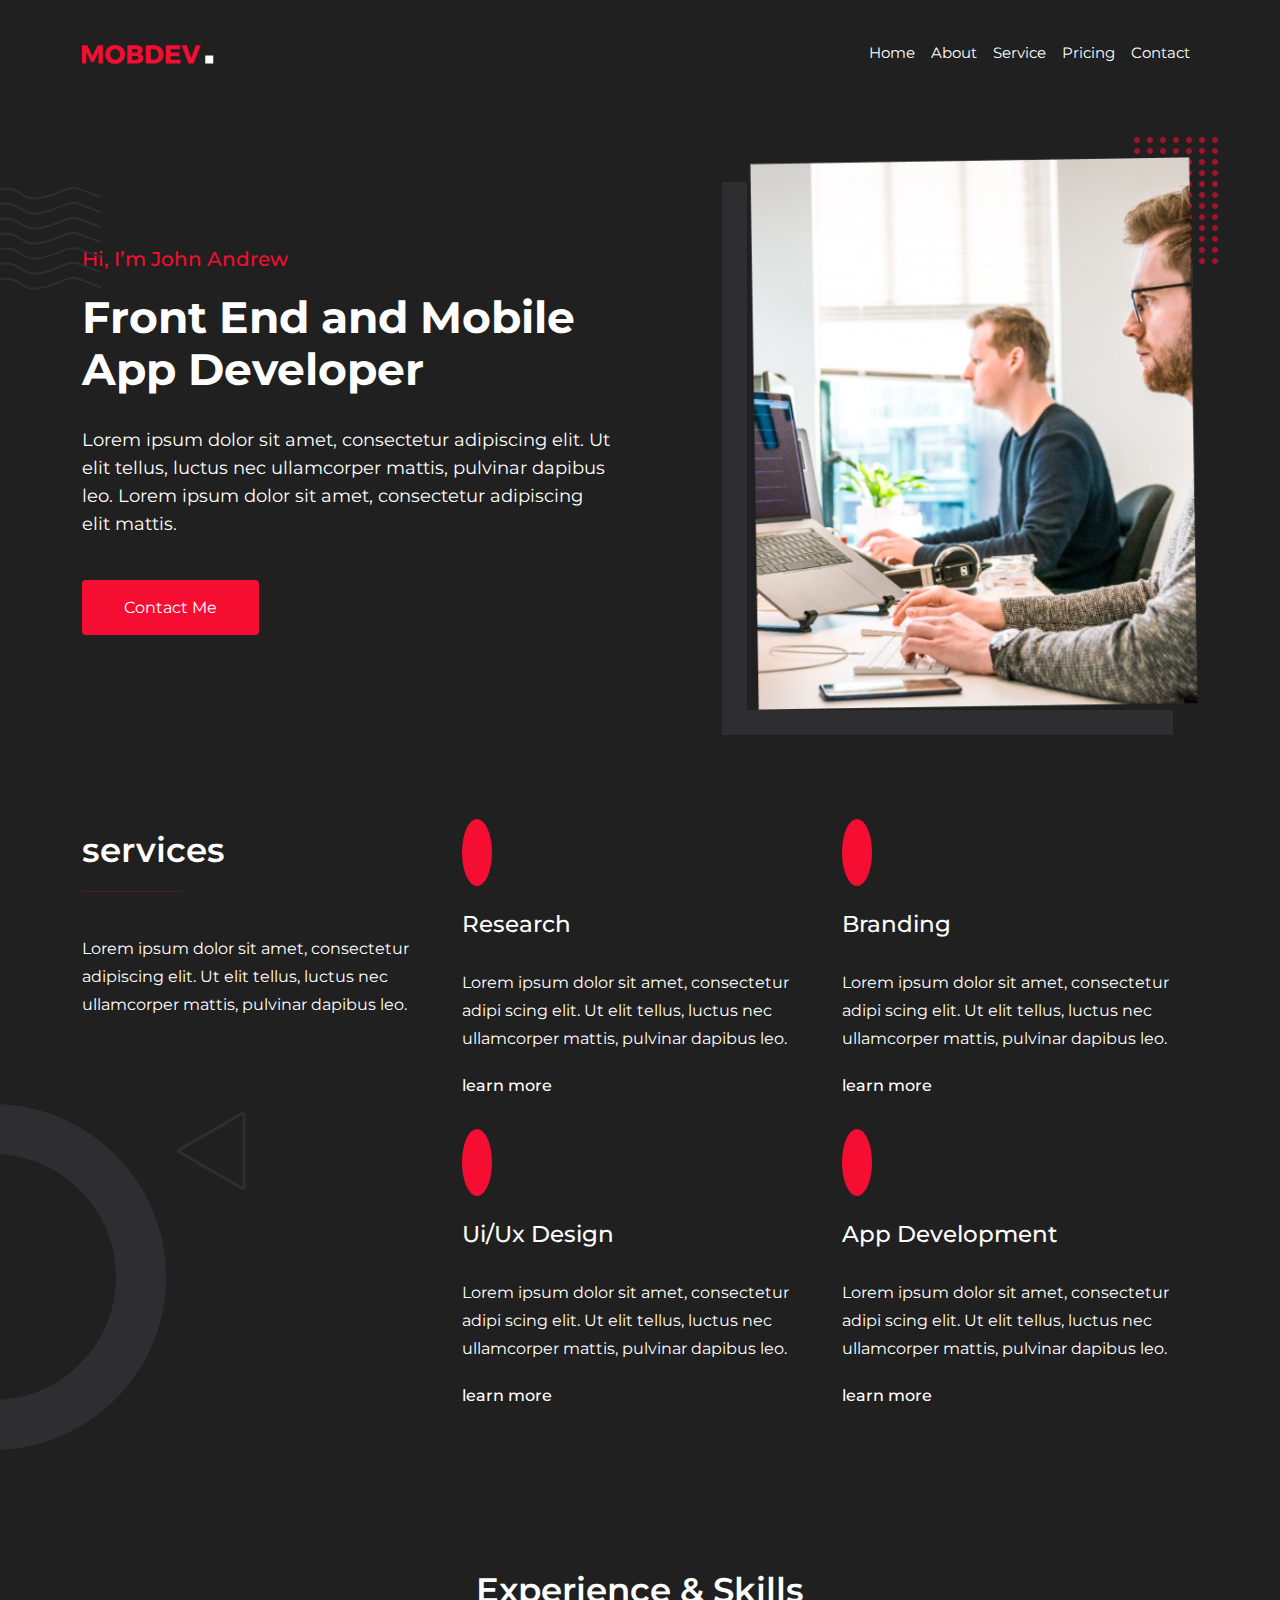
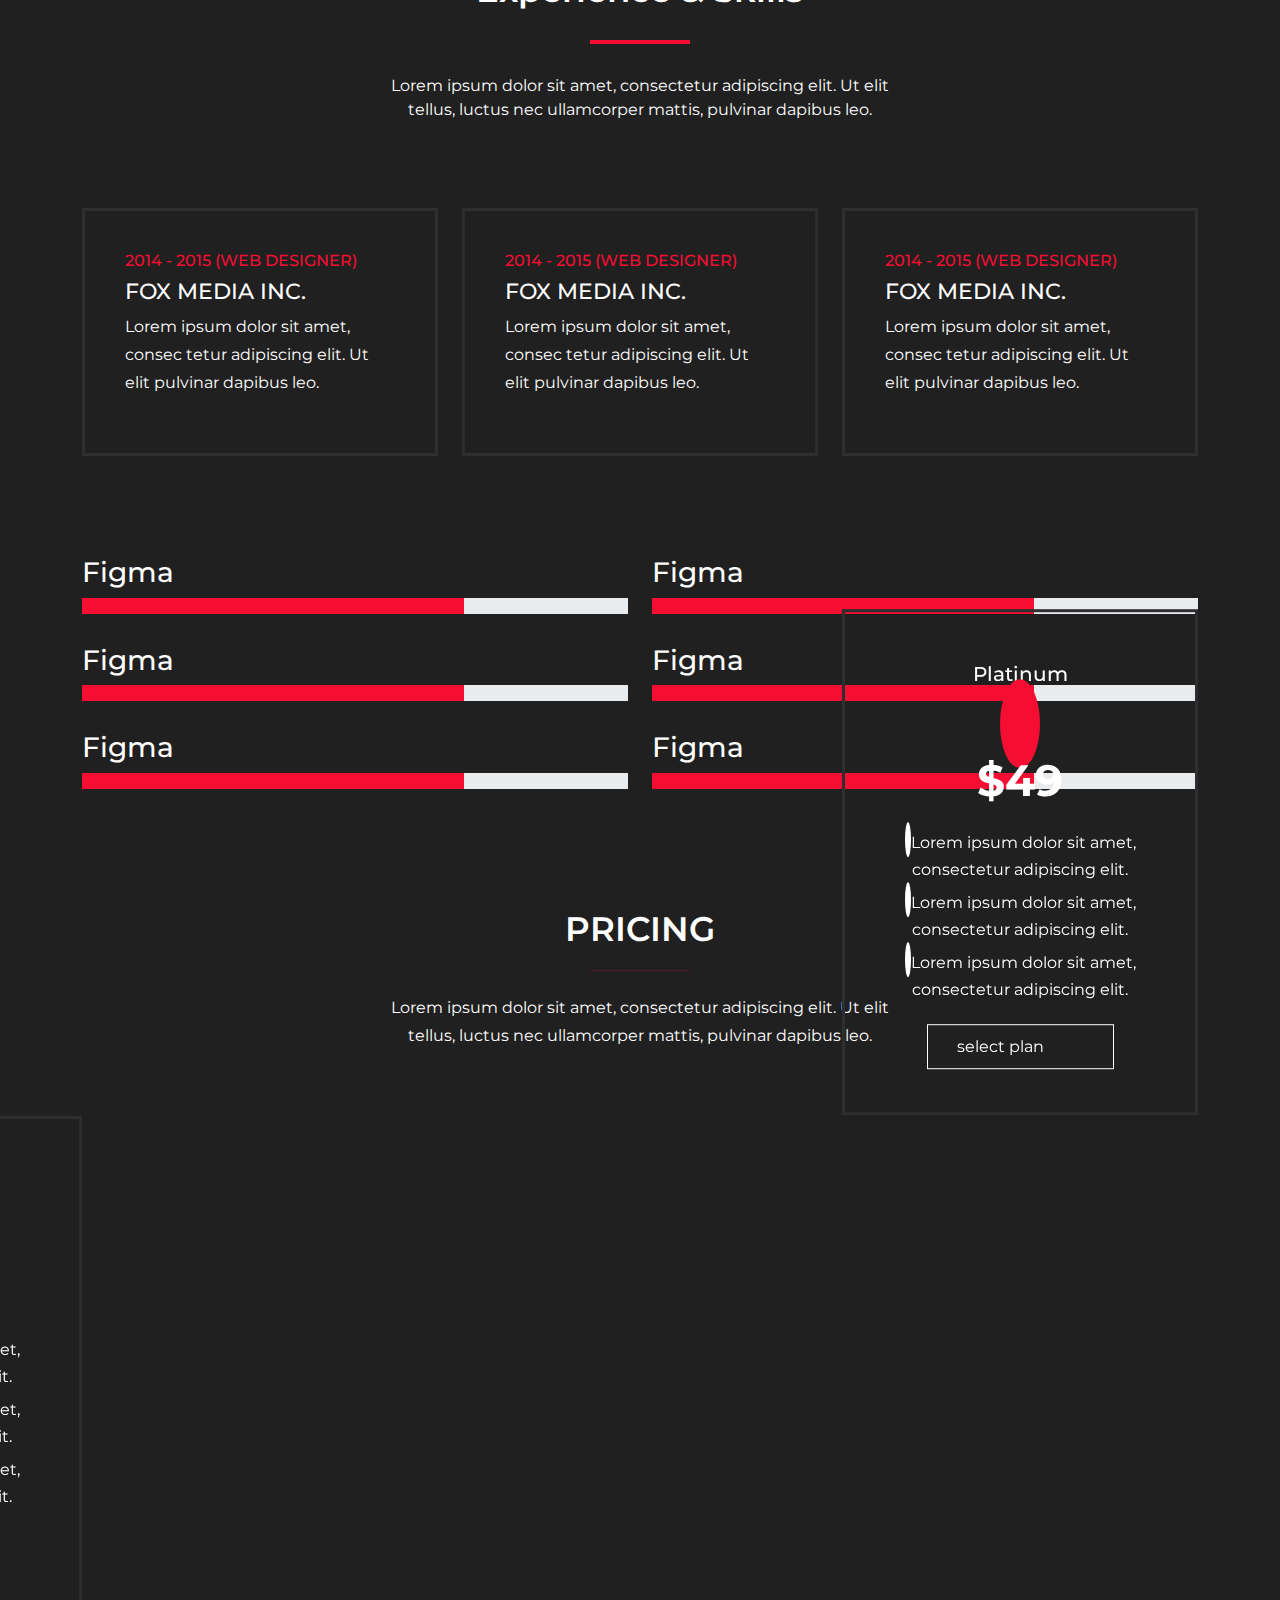
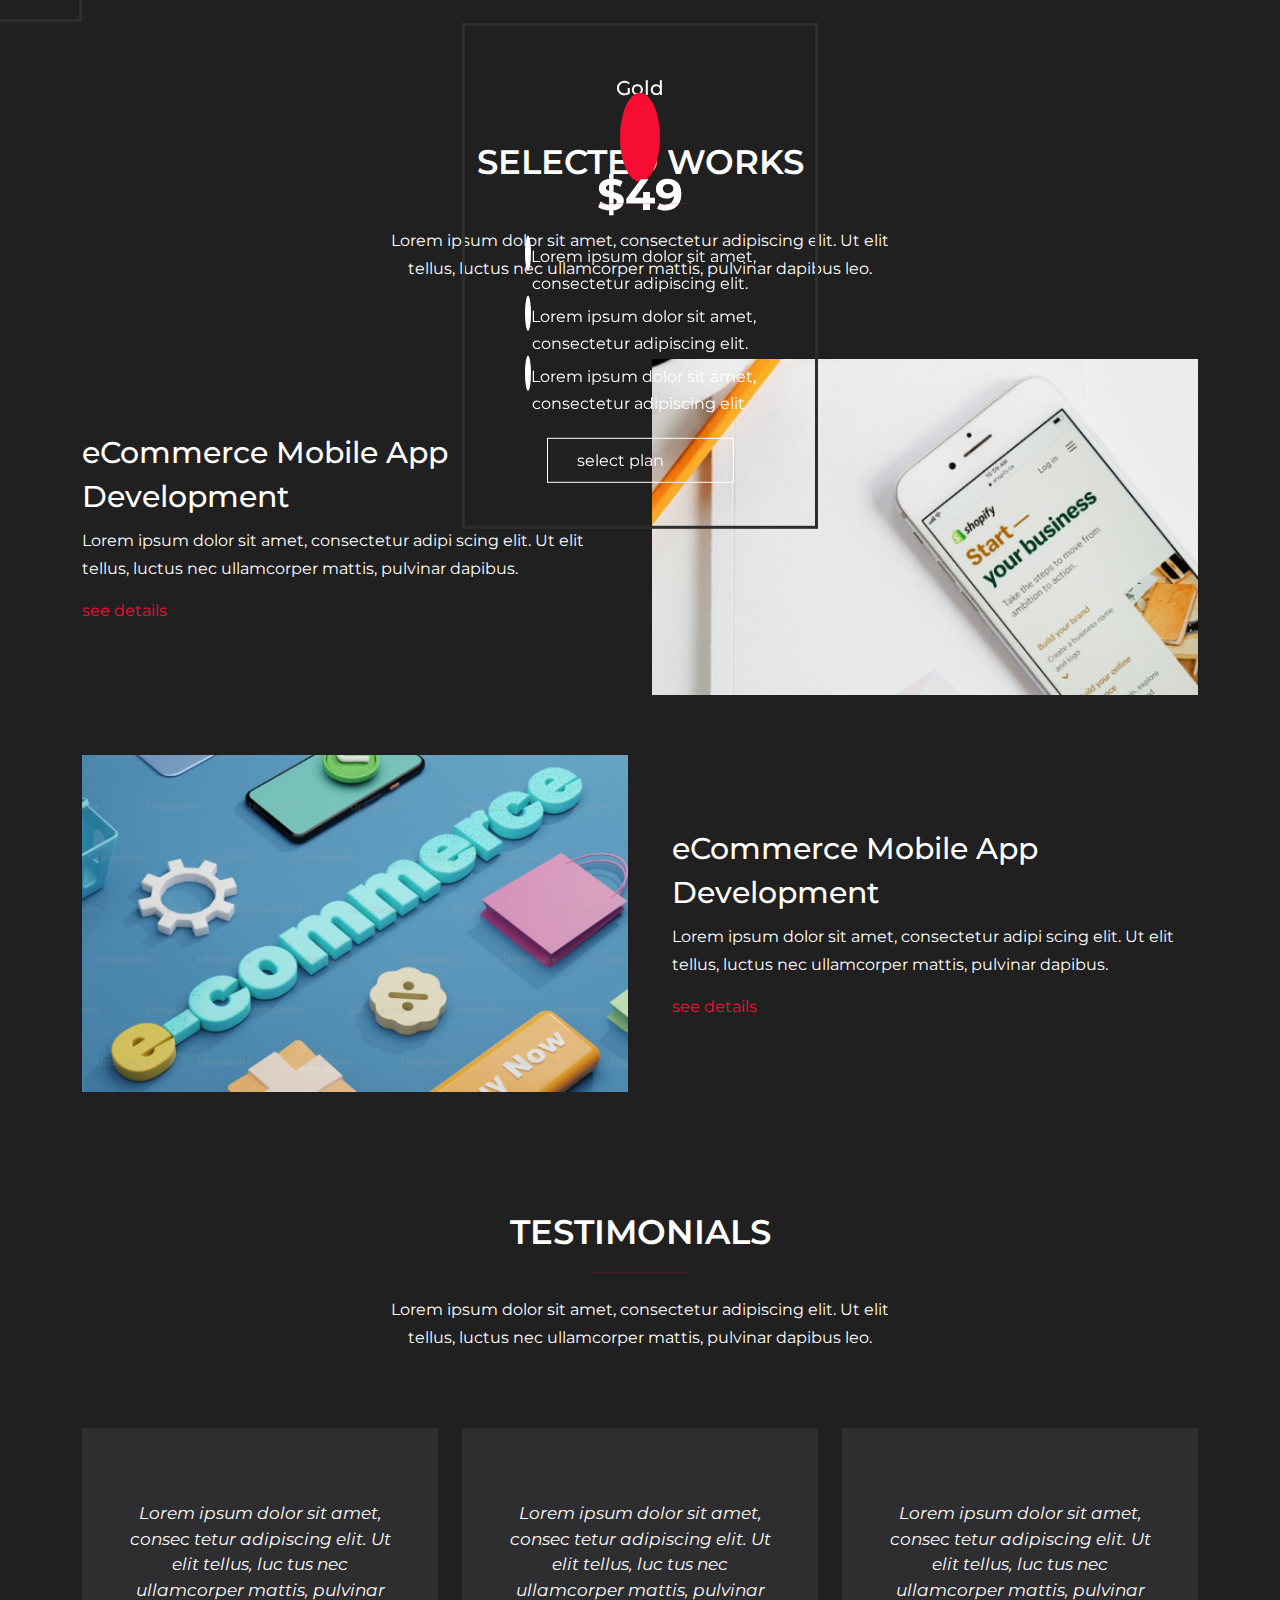
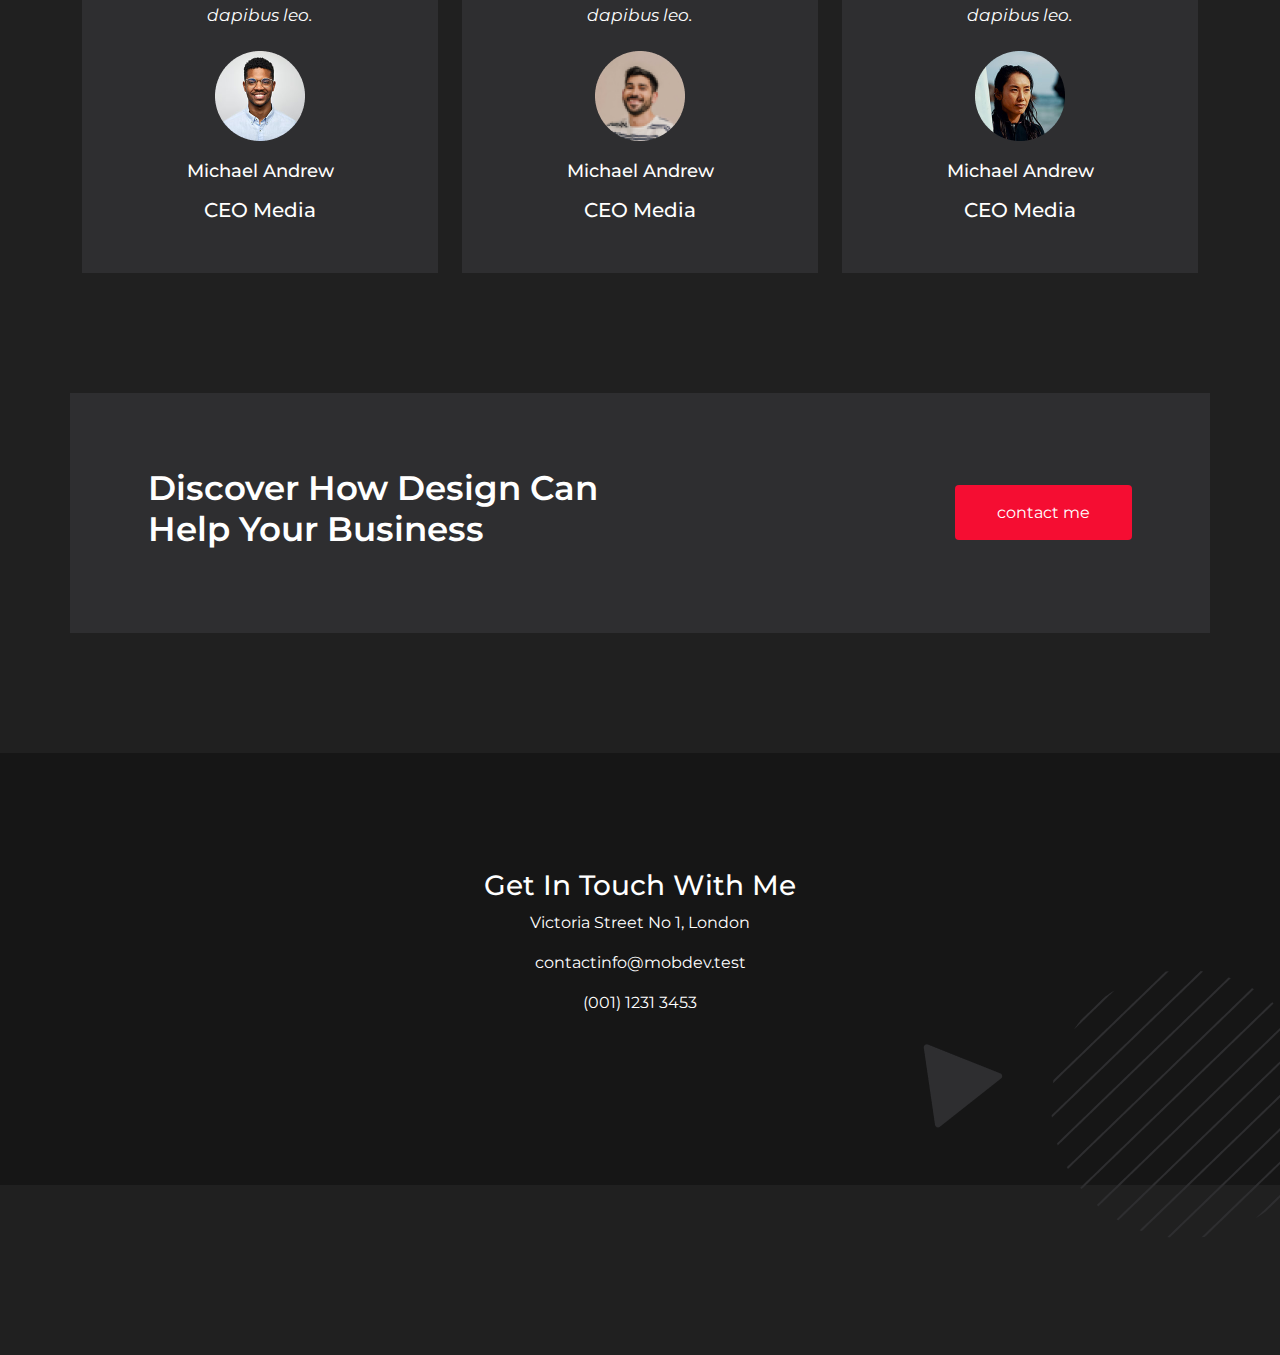
<file: index.html>
<!DOCTYPE html>
<html lang="en">
<head>
    <meta charset="UTF-8">
    <meta name="viewport" content="width=device-width, initial-scale=1.0">
    <title>Document</title>

    <link href="https://unpkg.com/aos@2.3.1/dist/aos.css" rel="stylesheet">
    <link rel="stylesheet" href="https://cdnjs.cloudflare.com/ajax/libs/font-awesome/6.4.2/css/all.min.css" integrity="sha512-z3gLpd7yknf1YoNbCzqRKc4qyor8gaKU1qmn+CShxbuBusANI9QpRohGBreCFkKxLhei6S9CQXFEbbKuqLg0DA==" crossorigin="anonymous" referrerpolicy="no-referrer" />
    <link rel="preconnect" href="https://fonts.googleapis.com">
    <link rel="preconnect" href="https://fonts.gstatic.com" crossorigin>
    <link href="https://fonts.googleapis.com/css2?family=Montserrat:wght@100;200;300;400;500;600;700;800;900&display=swap" rel="stylesheet">
    <link rel="stylesheet" href="./css/bootstrap.min.css">
    <link rel="stylesheet" href="./css/style.css">
</head>
<body>
    
    <!--start header section-->
    <header class="header">
        <nav class="navbar navbar-expand-lg">
            <div class="container">
                <a href="index.html">
                    <img src="./img/logo.png">
                </a>
                <div class="">
                    <ul class="navbar-nav header_nav">
                        <li class="nav-item">
                            <a class="nav-link" href="index.html">Home</a>
                        </li>
                        <li class="nav">
                            <a class="nav-link" href="about.html">About</a>
                        </li>
                        <li class="nav">
                            <a class="nav-link"href="service.html">Service</a>
                        </li>
                        <li class="nav">
                            <a class="nav-link"href="Pricing.html">Pricing</a>
                        </li>
                        <li class="nav">
                            <a class="nav-link"href="contact.html">Contact</a>
                        </li>
                    </ul>
                </div>
            </div>
        </nav>
    </header>
    <!--end header section-->

    <!--start banner section-->
    <section class="banner">
        <img class="banner_pattern" src="./img/banner pattern.png">
        <div class="container">
            <div class="row align-items-center">
                <div class="col-xl-7">
                    <div class="banner_content">
                        <h4>Hi, I’m John Andrew</h4>
                        <h1>Front End and Mobile App Developer</h1>
                        <p>Lorem ipsum dolor sit amet, consectetur adipiscing elit. Ut elit tellus, luctus nec ullamcorper mattis, pulvinar dapibus leo. Lorem ipsum dolor sit amet, consectetur adipiscing elit mattis. </p>
                        <a href="#">Contact Me</a>
                    </div>
                </div>
                <div class="col-xl-5">
                    <div class="banner_img">
                        <img class="ball" src="./img/banner ball.png">
                        <img class="img-fluid ban_img" src="./img/banner.png">
                    </div>
                </div>
                

            </div>
        </div>
    </section>

    <!--end banner section-->



    <!--start service section-->

    <section class="service">
        <img class="service_circle" src="./img/service circle.png">
         <div class="container">
            <div class="row">
                <div class="col-xl-4">
                    <ddiv class="service_heading">
                        <h2>services</h2>
                        <hr>
                        <p>Lorem ipsum dolor sit amet, consectetur adipiscing elit. Ut elit tellus, luctus nec ullamcorper mattis, pulvinar dapibus leo.</p>
                    </div>
                    <div class="col-xl-8">
                        <div class="row">
                            <div class="col-xl-6">
                                <div class="service_item">
                                    <i class="fa-solid fa-magnifying-glass"></i>
                                    <h3>Research</h3>
                                    <p>Lorem ipsum dolor sit amet, consectetur adipi scing elit. Ut elit tellus, luctus nec ullamcorper mattis, pulvinar dapibus leo.</p>
                                    <a href="#">
                                        learn more
                                        <i class="fa-solid fa-arrow-right"></i>
                                    </a>
                                </div>
                            </div>
                            <div class="col-xl-6">
                                <div class="service_item">
                                    <i class="fa-regular fa-image"></i>
                                    <h3>Branding</h3>
                                    <p>Lorem ipsum dolor sit amet, consectetur adipi scing elit. Ut elit tellus, luctus nec ullamcorper mattis, pulvinar dapibus leo.</p>
                                    <a href="#">
                                        learn more
                                        <i class="fa-solid fa-arrow-right"></i>
                                    </a>
                                </div> 
                            </div>
                            <div class="col-xl-6">
                                <div class="service_item">
                                    <i class="fa-regular fa-eye"></i>
                                    <h3>Ui/Ux Design</h3>
                                    <p>Lorem ipsum dolor sit amet, consectetur adipi scing elit. Ut elit tellus, luctus nec ullamcorper mattis, pulvinar dapibus leo.</p>
                                    <a href="#">
                                        learn more
                                        <i class="fa-solid fa-arrow-right"></i>
                                    </a>
                                </div>
                            </div>
                            <div class="col-xl-6">
                                <div class="service_item">
                                    <i class="fa-solid fa-mobile-screen-button"></i>
                                    <h3>App Development</h3>
                                    <p>Lorem ipsum dolor sit amet, consectetur adipi scing elit. Ut elit tellus, luctus nec ullamcorper mattis, pulvinar dapibus leo.</p>
                                    <a href="#">
                                        learn more
                                        <i class="fa-solid fa-arrow-right"></i>
                                    </a>
                                </div>
                            </div>
                        </div>
                    </div>
                </div>
             
            </div>

    </section>
    <!--end service section-->


    <!--start skill section-->

    <section class="skill">
        <div class="container">
            <div class="row">
                <div class="col-xl-6 offset-xl-3">
                    <div class="skill_heading">
                        <h2>Experience & Skills</h2>
                        <div class="skill_underline"></div>
                        <p>Lorem ipsum dolor sit amet, consectetur adipiscing elit. Ut elit tellus, luctus nec ullamcorper mattis, pulvinar dapibus leo.</p>
                    </div>
                </div>
            </div>
            <div class="row skill_box">
                <div class="col-xl-4">
                    <div class="skill_item">
                        <h4>2014 - 2015 (WEB DESIGNER)</h4>
                        <h3>FOX MEDIA INC.</h3>
                        <p>Lorem ipsum dolor sit amet, consec tetur adipiscing elit. Ut elit pulvinar dapibus leo.</p>
                    </div>
                </div>
                <div class="col-xl-4">
                    <div class="skill_item">
                        <h4>2014 - 2015 (WEB DESIGNER)</h4>
                        <h3>FOX MEDIA INC.</h3>
                        <p>Lorem ipsum dolor sit amet, consec tetur adipiscing elit. Ut elit pulvinar dapibus leo.</p>
                    </div>
                </div>
                <div class="col-xl-4">
                    <div class="skill_item">
                        <h4>2014 - 2015 (WEB DESIGNER)</h4>
                        <h3>FOX MEDIA INC.</h3>
                        <p>Lorem ipsum dolor sit amet, consec tetur adipiscing elit. Ut elit pulvinar dapibus leo.</p>
                    </div>
                </div>
            </div>
            

            <div class="row skill_progress">
                <div class="col-xl-6">
                    <div class="progress_item">
                        <h3>Figma</h3>
                        <div class="progress pro_bar">
                            <div class="progress_bar  custom_bar" style="width: 70%;"></div>
                        </div>
                    </div>
                </div>
                <div class="col-xl-6">
                    <div class="progress_item">
                        <h3>Figma</h3>
                        <div class="progress pro_bar">
                            <div class="progress_bar  custom_bar" style="width: 70%;"></div>
                        </div>
                    </div>
                </div>
                <div class="col-xl-6">
                    <div class="progress_item">
                        <h3>Figma</h3>
                        <div class="progress pro_bar">
                            <div class="progress_bar  custom_bar" style="width: 70%;"></div>
                        </div>
                    </div>
                </div>
                <div class="col-xl-6">
                    <div class="progress_item">
                        <h3>Figma</h3>
                        <div class="progress pro_bar">
                            <div class="progress_bar  custom_bar" style="width: 70%;"></div>
                        </div>
                    </div>
                </div>
                <div class="col-xl-6">
                    <div class="progress_item">
                        <h3>Figma</h3>
                        <div class="progress pro_bar">
                            <div class="progress_bar  custom_bar" style="width: 70%;"></div>
                        </div>
                    </div>
                </div>
                <div class="col-xl-6">
                    <div class="progress_item">
                        <h3>Figma</h3>
                        <div class="progress pro_bar">
                            <div class="progress_bar  custom_bar" style="width: 70%;"></div>
                        </div>
                    </div>
                </div>
            </div>

        </div>

    </section>

    <!--end skill section-->


    <!--start pricing section-->

    <section class="pricing">
        <div class="container">
            <div class="row">
                <div class="col-xl-6 offset-xl-3">
                    <div class="pricing_heading">
                        <h2>PRICING</h2>
                        <hr>
                        <p>Lorem ipsum dolor sit amet, consectetur adipiscing elit. Ut elit tellus, luctus nec ullamcorper mattis, pulvinar dapibus leo.</p>
                    </div>
                </div>
                
            </div>
            <div class="row pricing_item_row">
                <div class="col-xl-4">
                    <div class="pricing_item" data-aos="slide-right" data-aos-duration="1000"  data-aos-once="false">
                        <h4>Silver</h4>
                        <i class="fa-solid fa-dice-d6"></i>
                        <h3>$49</h3>
                        <ul class="navbar">
                            <li>
                                <i class="fa-solid fa-check"></i>
                                <span>Lorem ipsum dolor sit amet, consectetur adipiscing elit. </span>
                            </li>
                            <li>
                                <i class="fa-solid fa-check"></i>
                                <span>Lorem ipsum dolor sit amet, consectetur adipiscing elit. </span>
                            </li>
                            <li>
                                <i class="fa-solid fa-check"></i>
                                <span>Lorem ipsum dolor sit amet, consectetur adipiscing elit. </span>
                            </li>
                        </ul>
                        <a href="#">
                            select plan
                            <i class="fa-solid fa-arrow-right"></i>
                        </a>
                    </div>
                </div>
                <div class="col-xl-4">
                    <div class="pricing_item" data-aos="slide-up" data-aos-duration="1000"  data-aos-once="false">
                        <h4>Gold</h4>
                        <i class="fa-solid fa-dice-d6"></i>
                        <h3>$49</h3>
                        <ul class="navbar">
                            <li>
                                <i class="fa-solid fa-check"></i>
                                <span>Lorem ipsum dolor sit amet, consectetur adipiscing elit. </span>
                            </li>
                            <li>
                                <i class="fa-solid fa-check"></i>
                                <span>Lorem ipsum dolor sit amet, consectetur adipiscing elit. </span>
                            </li>
                            <li>
                                <i class="fa-solid fa-check"></i>
                                <span>Lorem ipsum dolor sit amet, consectetur adipiscing elit. </span>
                            </li>
                        </ul>
                        <a href="#">
                            select plan
                            <i class="fa-solid fa-arrow-right"></i>
                        </a>
                    </div>
                </div>
                <div class="col-xl-4">
                    <div class="pricing_item" data-aos="slide-down" data-aos-duration="1000"  data-aos-once="false">
                        <h4>Platinum</h4>
                        <i class="fa-solid fa-dice-d6"></i>
                        <h3>$49</h3>
                        <ul class="navbar">
                            <li>
                                <i class="fa-solid fa-check"></i>
                                <span>Lorem ipsum dolor sit amet, consectetur adipiscing elit. </span>
                            </li>
                            <li>
                                <i class="fa-solid fa-check"></i>
                                <span>Lorem ipsum dolor sit amet, consectetur adipiscing elit. </span>
                            </li>
                            <li>
                                <i class="fa-solid fa-check"></i>
                                <span>Lorem ipsum dolor sit amet, consectetur adipiscing elit. </span>
                            </li>
                        </ul>
                        <a href="#">
                            select plan
                            <i class="fa-solid fa-arrow-right"></i>
                        </a>
                    </div>
                </div>
            </div>
        </div>
    </section>

    <!--end pricing section-->



    <!--start work section-->


    <section class="work">
        <div class="container">
            <div class="row">
                <div class="col-xl-6 offset-xl-3">
                    <div class="work_heading">
                        <h2>SELECTED WORKS</h2>
                        <hr>
                            <p>Lorem ipsum dolor sit amet, consectetur adipiscing elit. Ut elit tellus, luctus nec ullamcorper mattis, pulvinar dapibus leo.</p>
                        </div>
                    </div>
                </div>
            </div>
            <div class="row work_item_row align-items-center">
                <div class="col-xl-6">
                    <div class="work_item">
                        <h3>eCommerce Mobile App Development</h3>
                        <p>Lorem ipsum dolor sit amet, consectetur adipi scing elit. Ut elit tellus, luctus nec ullamcorper mattis, pulvinar dapibus.</p>
                        <a href="#">
                            see details
                            <i class="fa-solid fa-arrow-right"></i>
                        </a>
                    </div>
                </div>
                <div class="col-xl-6">
                    <div class="work_item_img">
                        <img class='img-fluid'src="./img/work img 1.png">
                    </div>

            </div>
        </div>
        <div class="row work_item_row align-items-center">
            <div class="col-xl-6">
                <div class="work_item_img">
                    <img class="img-fluid" src="./img/work img 2.png">
                </div>

        </div>
            <div class="col-xl-6">
                <div class="work_item work_item_last">
                    <h3>eCommerce Mobile App Development</h3>
                    <p>Lorem ipsum dolor sit amet, consectetur adipi scing elit. Ut elit tellus, luctus nec ullamcorper mattis, pulvinar dapibus.</p>
                    <a href="#">
                        see details
                        <i class="fa-solid fa-arrow-right"></i>
                    </a>
                </div>
            </div>
      
    </div>
    </section>



    <!--end work section-->



    <!--start testimonial section-->

    <section class="testimonial">
        <div class="container">
            <div class="row">
                <div class="col-xl-6 offset-xl-3">
                    <div class="testimonial_heading">
                        <h2>TESTIMONIALS</h2>
                        <hr>
                        <p>Lorem ipsum dolor sit amet, consectetur adipiscing elit. Ut elit tellus, luctus nec ullamcorper mattis, pulvinar dapibus leo.</p>
                    </div>
                </div>
            </div>
            <div class="row testimonial_item_row">
                <div class="col-xl-4">
                    <div class="testimonial_item">
                        <i class="fa-solid fa-quote-left"></i>
                        <p>Lorem ipsum dolor sit amet, consec tetur adipiscing elit. Ut elit tellus, luc tus nec ullamcorper mattis, pulvinar dapibus leo.</p>
                        <img src="./img/testimonial1.png">
                        <h4>Michael Andrew</h4>
                        <h5>CEO Media</h5>
                    </div>
                </div>
                <div class="col-xl-4">
                    <div class="testimonial_item">
                        <i class="fa-solid fa-quote-left"></i>
                        <p>Lorem ipsum dolor sit amet, consec tetur adipiscing elit. Ut elit tellus, luc tus nec ullamcorper mattis, pulvinar dapibus leo.</p>
                        <img src="./img/testimonial2.png">
                        <h4>Michael Andrew</h4>
                        <h5>CEO Media</h5>
                    </div>
                </div>
                <div class="col-xl-4">
                    <div class="testimonial_item">
                        <i class="fa-solid fa-quote-left"></i>
                        <p>Lorem ipsum dolor sit amet, consec tetur adipiscing elit. Ut elit tellus, luc tus nec ullamcorper mattis, pulvinar dapibus leo.</p>
                        <img src="./img/testimonial3.png">
                        <h4>Michael Andrew</h4>
                        <h5>CEO Media</h5>
                    </div>
                </div>
            </div>
        </div>
    </section>



    <!--end testimonial section-->



    <!--start disco section-->

    <section class="disco">
        <div class="container disco_container">
            <div class="row align-items-center">
                <div class="col-xl-6">
                    <div class="disco_content">
                        <h3>Discover How Design Can Help Your Business</h3>
                    </div>
                </div>
                <div class="col-xl-6">
                    <div class="disco_btn">
                        <a href="#">contact me</a>
                    </div>
                </div>
            </div>
        </div>
    </section>


    <!--end disco section-->


    <footer class="footer">
        <div class="container">
            <div class="col-xl-12">
                <div class="footer_content">
                    <h3>Get In Touch With Me</h3>
                    <p>Victoria Street No 1, London</p>
                    <p>contactinfo@mobdev.test</p>
                    <p>(001) 1231 3453</p>
                    <a href="#"><i class="fa-brands fa-facebook"></i></a>
                    <a href="#"><i class="fa-brands fa-dribbble"></i></a>
                    <a href="#"><i class="fa-brands fa-twitter"></i></a>
                    <a href="#"><i class="fa-brands fa-linkedin-in"></i></a>
                </div>
            </div>
        </div>
        <img class="footer_img" src="./img/footer img 1.png">
    </footer>






        <script src="./js/bootstrap.bundle.min.js"></script>
        <script src="https://unpkg.com/aos@2.3.1/dist/aos.js"></script>
        <script>
            AOS.init();
          </script>
</body>
</html>
</file>
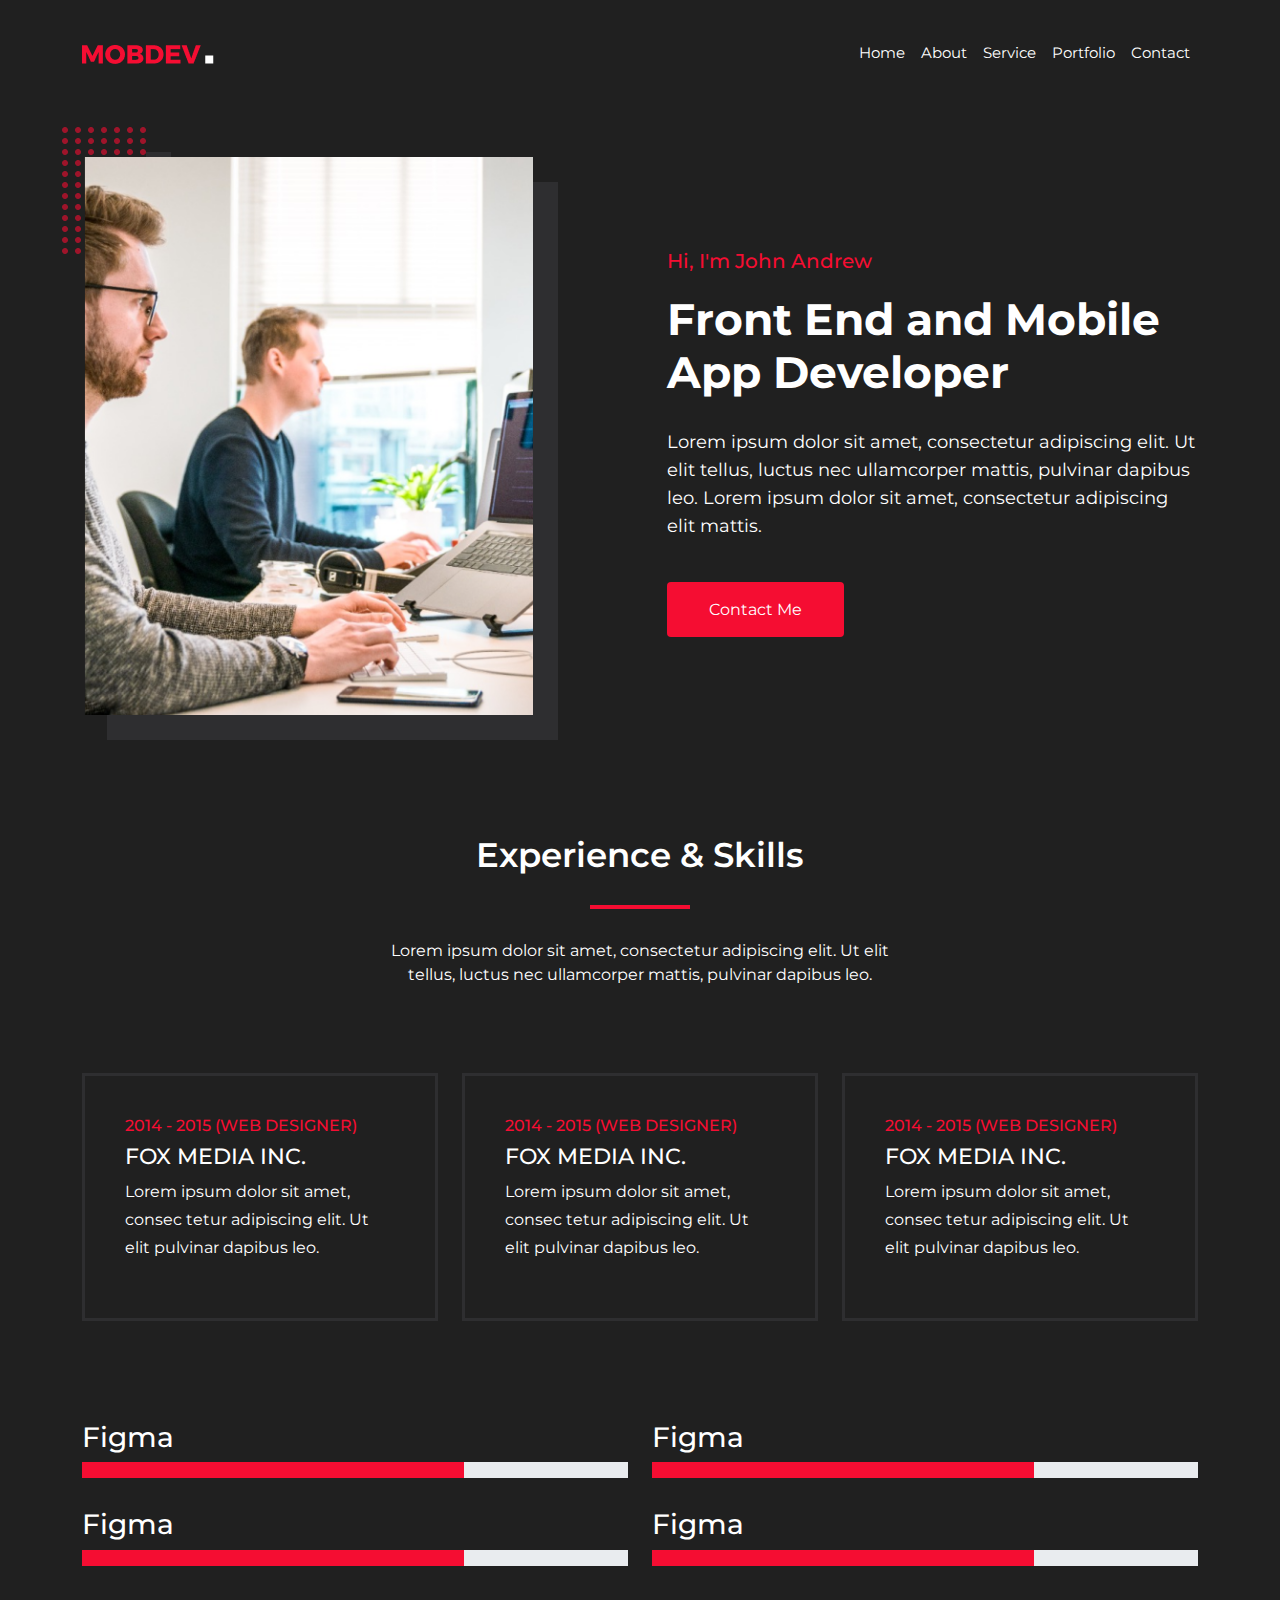
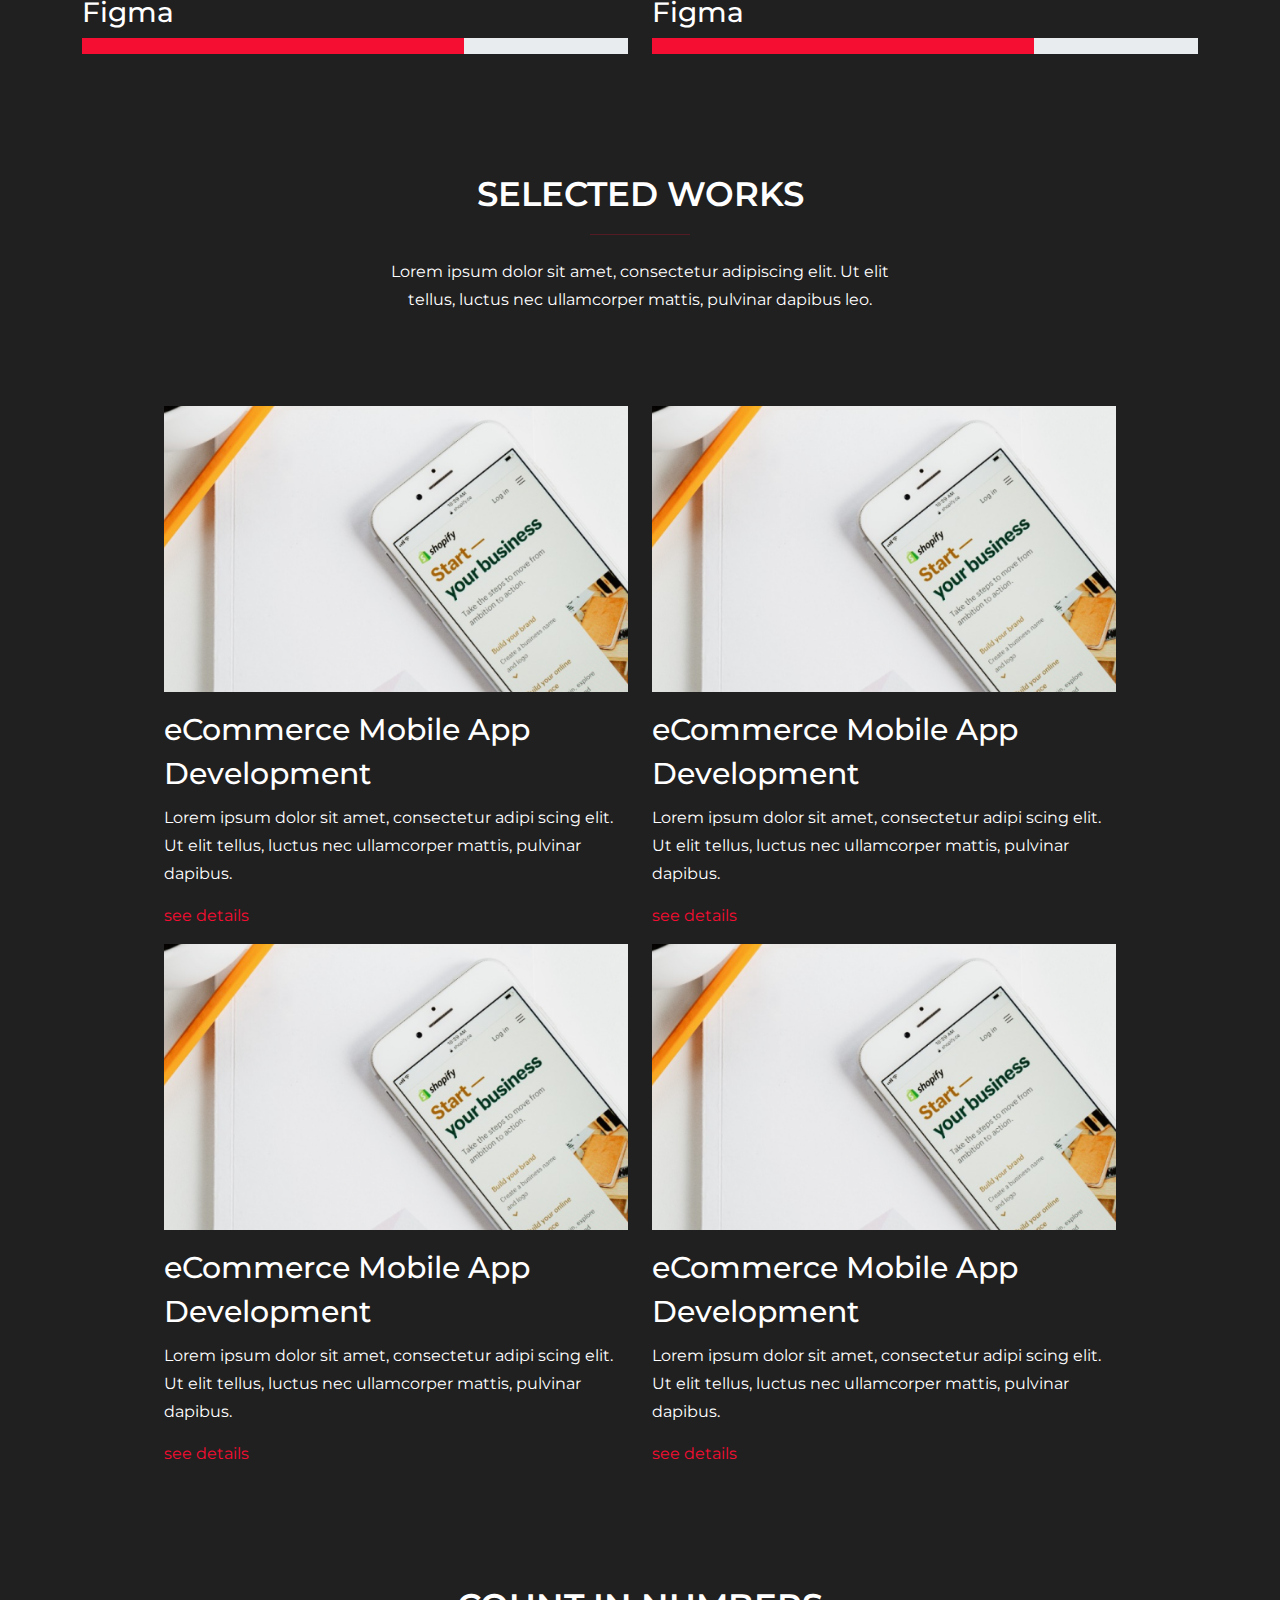
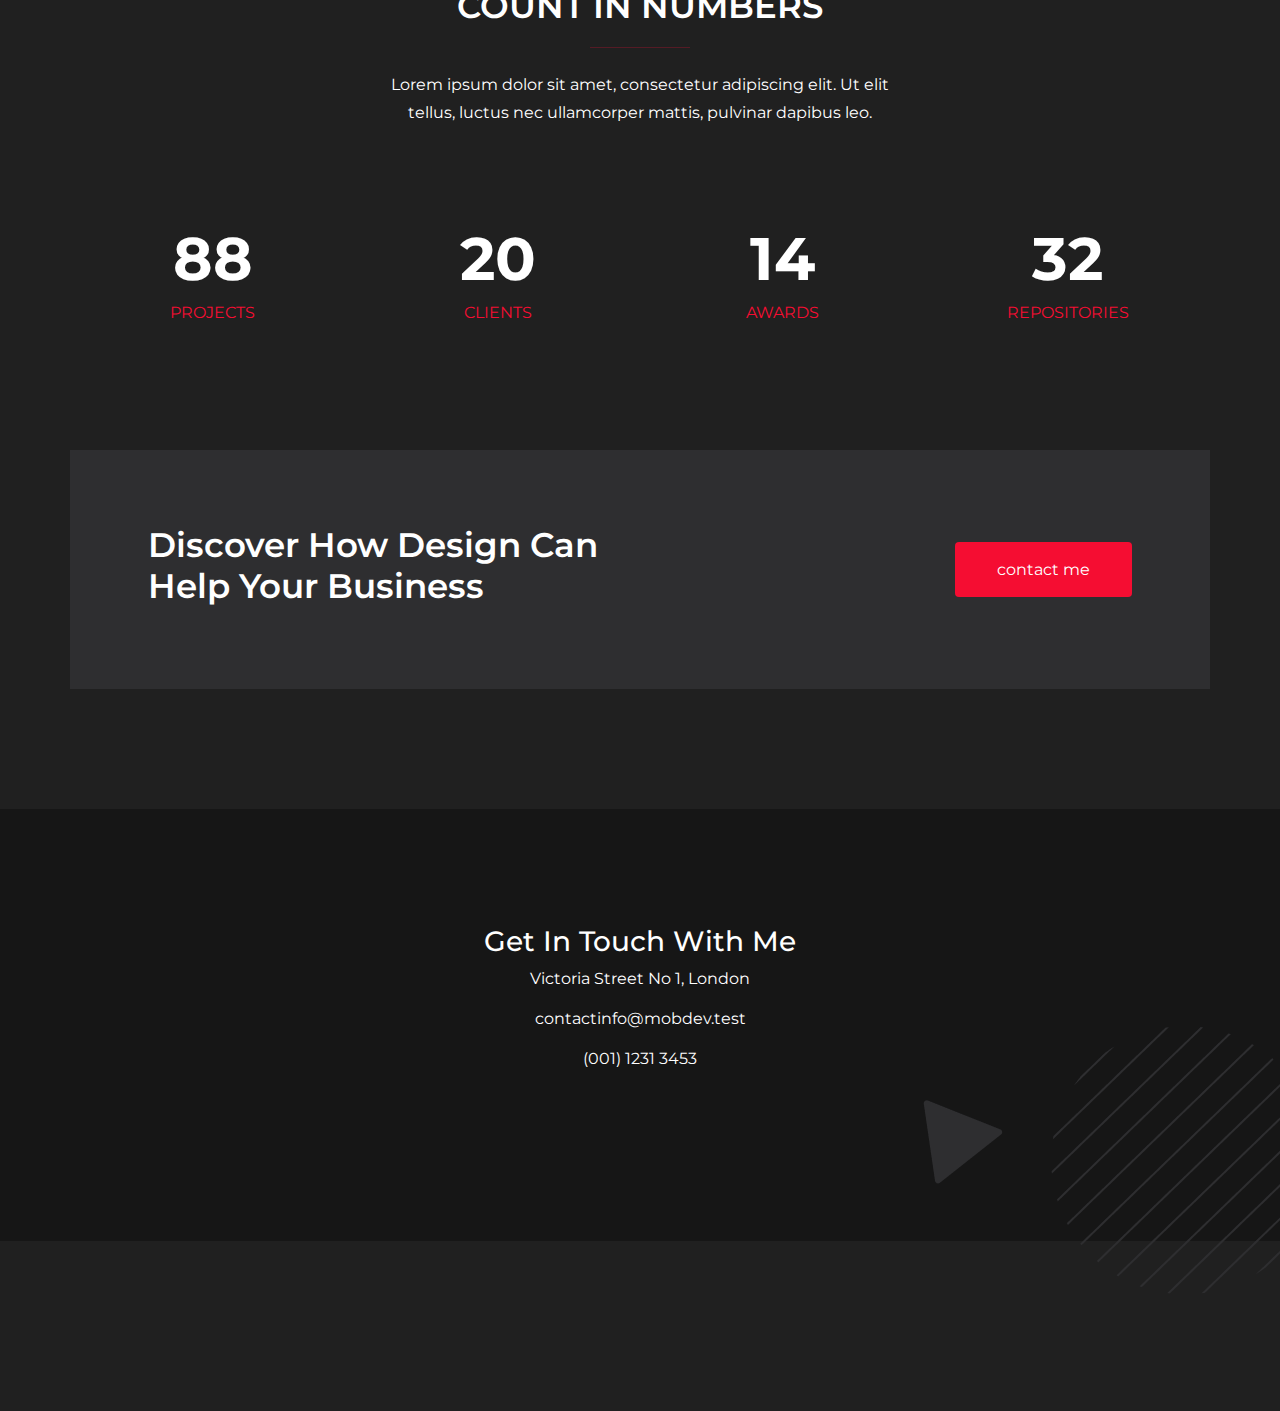
<file: about.html>
<!DOCTYPE html>
<html lang="en">
<head>
    <meta charset="UTF-8">
    <meta name="viewport" content="width=device-width, initial-scale=1.0">
    <title>Document</title>
    
    <link rel="stylesheet" href="https://cdnjs.cloudflare.com/ajax/libs/font-awesome/6.4.2/css/all.min.css" integrity="sha512-z3gLpd7yknf1YoNbCzqRKc4qyor8gaKU1qmn+CShxbuBusANI9QpRohGBreCFkKxLhei6S9CQXFEbbKuqLg0DA==" crossorigin="anonymous" referrerpolicy="no-referrer" />
    <link rel="preconnect" href="https://fonts.googleapis.com">
    <link rel="preconnect" href="https://fonts.gstatic.com" crossorigin>
    <link href="https://fonts.googleapis.com/css2?family=Montserrat:wght@100;200;300;400;500;600;700;800;900&display=swap" rel="stylesheet">
    <link rel="stylesheet" href="./css/bootstrap.min.css">
    <link rel="stylesheet" href="./css/style.css">
</head>
<body>
    
    <!--start header section-->
    <header class="header">
        <nav class="navbar navbar-expand-lg">
            <div class="container">
                <a href="index.html">
                    <img src="./img/logo.png">
                </a>
                <div class="">
                    <ul class="navbar-nav header_nav">
                        <li class="nav-item">
                            <a class="nav-link" href="index.html">Home</a>
                        </li>
                        <li class="nav">
                            <a class="nav-link" href="about.html">About</a>
                        </li>
                        <li class="nav">
                            <a class="nav-link"href="service.html">Service</a>
                        </li>
                        <li class="nav">
                            <a class="nav-link"href="portfolio.html">Portfolio</a>
                        </li>
                        <li class="nav">
                            <a class="nav-link"href="contact.html">Contact</a>
                        </li>
                    </ul>
                </div>
            </div>
        </nav>
    </header>
    <!--end header section-->


   <!--start banner section-->
   <section class="banner">
    <div class="container">
        <div class="row align-items-center">
            <div class="col-xl-5">
                <div class="banner_img  about_banner_img">
                    <img class="ball about_ball" src="./img/banner ball.png">
                    <img class="img-fluid" src="./img/about img.png">
                </div>
            </div>
            <div class="col-xl-7">
                <div class="banner_content about_banner_content">
                    <h4>Hi, I'm John Andrew</h4>
                    <h1>Front End and Mobile App Developer</h1>
                    <p>Lorem ipsum dolor sit amet, consectetur adipiscing elit. Ut elit tellus, luctus nec ullamcorper mattis, pulvinar dapibus leo. Lorem ipsum dolor sit amet, consectetur adipiscing elit mattis. </p>
                    <a href="#">Contact Me</a>
                </div>
            </div>

        </div>
    </div>
</section>

<!--end banner section-->


      <!--start skill section-->

      <section class="skill">
        <div class="container">
            <div class="row">
                <div class="col-xl-6 offset-xl-3">
                    <div class="skill_heading">
                        <h2>Experience & Skills</h2>
                        <div class="skill_underline"></div>
                        <p>Lorem ipsum dolor sit amet, consectetur adipiscing elit. Ut elit tellus, luctus nec ullamcorper mattis, pulvinar dapibus leo.</p>
                    </div>
                </div>
            </div>
            <div class="row skill_box">
                <div class="col-xl-4">
                    <div class="skill_item">
                        <h4>2014 - 2015 (WEB DESIGNER)</h4>
                        <h3>FOX MEDIA INC.</h3>
                        <p>Lorem ipsum dolor sit amet, consec tetur adipiscing elit. Ut elit pulvinar dapibus leo.</p>
                    </div>
                </div>
                <div class="col-xl-4">
                    <div class="skill_item">
                        <h4>2014 - 2015 (WEB DESIGNER)</h4>
                        <h3>FOX MEDIA INC.</h3>
                        <p>Lorem ipsum dolor sit amet, consec tetur adipiscing elit. Ut elit pulvinar dapibus leo.</p>
                    </div>
                </div>
                <div class="col-xl-4">
                    <div class="skill_item">
                        <h4>2014 - 2015 (WEB DESIGNER)</h4>
                        <h3>FOX MEDIA INC.</h3>
                        <p>Lorem ipsum dolor sit amet, consec tetur adipiscing elit. Ut elit pulvinar dapibus leo.</p>
                    </div>
                </div>
            </div>
            

            <div class="row skill_progress">
                <div class="col-xl-6">
                    <div class="progress_item">
                        <h3>Figma</h3>
                        <div class="progress pro_bar">
                            <div class="progress_bar  custom_bar" style="width: 70%;"></div>
                        </div>
                    </div>
                </div>
                <div class="col-xl-6">
                    <div class="progress_item">
                        <h3>Figma</h3>
                        <div class="progress pro_bar">
                            <div class="progress_bar  custom_bar" style="width: 70%;"></div>
                        </div>
                    </div>
                </div>
                <div class="col-xl-6">
                    <div class="progress_item">
                        <h3>Figma</h3>
                        <div class="progress pro_bar">
                            <div class="progress_bar  custom_bar" style="width: 70%;"></div>
                        </div>
                    </div>
                </div>
                <div class="col-xl-6">
                    <div class="progress_item">
                        <h3>Figma</h3>
                        <div class="progress pro_bar">
                            <div class="progress_bar  custom_bar" style="width: 70%;"></div>
                        </div>
                    </div>
                </div>
                <div class="col-xl-6">
                    <div class="progress_item">
                        <h3>Figma</h3>
                        <div class="progress pro_bar">
                            <div class="progress_bar  custom_bar" style="width: 70%;"></div>
                        </div>
                    </div>
                </div>
                <div class="col-xl-6">
                    <div class="progress_item">
                        <h3>Figma</h3>
                        <div class="progress pro_bar">
                            <div class="progress_bar  custom_bar" style="width: 70%;"></div>
                        </div>
                    </div>
                </div>
            </div>

        </div>

    </section>

    <!--end skill section-->



 <!--start work section-->


 <section class="work">
    <div class="container">
        <div class="row">
            <div class="col-xl-6 offset-xl-3">
                <div class="work_heading">
                    <h2>SELECTED WORKS</h2>
                    <hr>
                        <p>Lorem ipsum dolor sit amet, consectetur adipiscing elit. Ut elit tellus, luctus nec ullamcorper mattis, pulvinar dapibus leo.</p>
                    </div>
                </div>
            </div>
        <div class="row work_item_row align-items-center">
            <div class="col-xl-6">
                <div class="work_item_img mt-3">
                    <img class='img-fluid'src="./img/work img 1.png">
                </div>
                <div class="work_item mt-3">
                    <h3>eCommerce Mobile App Development</h3>
                    <p>Lorem ipsum dolor sit amet, consectetur adipi scing elit. Ut elit tellus, luctus nec ullamcorper mattis, pulvinar dapibus.</p>
                    <a href="#">
                        see details
                        <i class="fa-solid fa-arrow-right"></i>
                    </a>
                </div>
            </div>
            <div class="col-xl-6">
                <div class="work_item_img mt-3">
                    <img class='img-fluid'src="./img/work img 1.png">
                </div>
                <div class="work_item mt-3">
                    <h3>eCommerce Mobile App Development</h3>
                    <p>Lorem ipsum dolor sit amet, consectetur adipi scing elit. Ut elit tellus, luctus nec ullamcorper mattis, pulvinar dapibus.</p>
                    <a href="#">
                        see details
                        <i class="fa-solid fa-arrow-right"></i>
                    </a>
                </div>
            </div>
            <div class="col-xl-6">
                <div class="work_item_img mt-3">
                    <img class='img-fluid'src="./img/work img 1.png">
                </div>
                <div class="work_item mt-3">
                    <h3>eCommerce Mobile App Development</h3>
                    <p>Lorem ipsum dolor sit amet, consectetur adipi scing elit. Ut elit tellus, luctus nec ullamcorper mattis, pulvinar dapibus.</p>
                    <a href="#">
                        see details
                        <i class="fa-solid fa-arrow-right"></i>
                    </a>
                </div>
            </div>
            <div class="col-xl-6">
                <div class="work_item_img mt-3">
                    <img class='img-fluid'src="./img/work img 1.png">
                </div>
                <div class="work_item mt-3">
                    <h3>eCommerce Mobile App Development</h3>
                    <p>Lorem ipsum dolor sit amet, consectetur adipi scing elit. Ut elit tellus, luctus nec ullamcorper mattis, pulvinar dapibus.</p>
                    <a href="#">
                        see details
                        <i class="fa-solid fa-arrow-right"></i>
                    </a>
                </div>
            </div>
        </div>
    </div>
</section>



<!--end work section-->



<section class="counter">
    <div class="container">
        <div class="row">
            <div class="col-xl-6 offset-xl-3">
                <div class="counter_heading">
                    <h2>COUNT IN NUMBERS</h2>
                    <hr>
                    <p>Lorem ipsum dolor sit amet, consectetur adipiscing elit. Ut elit tellus, luctus nec ullamcorper mattis, pulvinar dapibus leo.</p>                  
                </div>
            </div>
        </div>
           <div class="row counter_item_row">
            <div class="col-xl-3">
                <div class="counter_item">
                    <h3>88</h3>
                    <h4>projects</h4>
                </div>
            </div>
            <div class="col-xl-3">
                <div class="counter_item">
                    <h3>20</h3>
                    <h4>clients</h4>
                </div>
            </div>
            <div class="col-xl-3">
                <div class="counter_item">
                    <h3>14</h3>
                    <h4>awards</h4>
                </div>
            </div>
            <div class="col-xl-3">
                <div class="counter_item">
                    <h3>32</h3>
                    <h4>REPOSITORIES</h4>
                </div>
            </div>
           </div>
        </div>
</section>




  <!--start disco section-->

  <section class="disco">
    <div class="container disco_container">
        <div class="row align-items-center">
            <div class="col-xl-6">
                <div class="disco_content">
                    <h3>Discover How Design Can Help Your Business</h3>
                </div>
            </div>
            <div class="col-xl-6">
                <div class="disco_btn">
                    <a href="#">contact me</a>
                </div>
            </div>
        </div>
    </div>
</section>


<!--end disco section-->





    <footer class="footer">
        <div class="container">
            <div class="col-xl-12">
                <div class="footer_content">
                    <h3>Get In Touch With Me</h3>
                    <p>Victoria Street No 1, London</p>
                    <p>contactinfo@mobdev.test</p>
                    <p>(001) 1231 3453</p>
                    <a href="#"><i class="fa-brands fa-facebook"></i></a>
                    <a href="#"><i class="fa-brands fa-dribbble"></i></a>
                    <a href="#"><i class="fa-brands fa-twitter"></i></a>
                    <a href="#"><i class="fa-brands fa-linkedin-in"></i></a>
                </div>
            </div>
        </div>
        <img class="footer_img" src="./img/footer img 1.png">
    </footer>






        <script src="./js/bootstrap.bundle.min.js"></script>
</body>
</html>
</file>
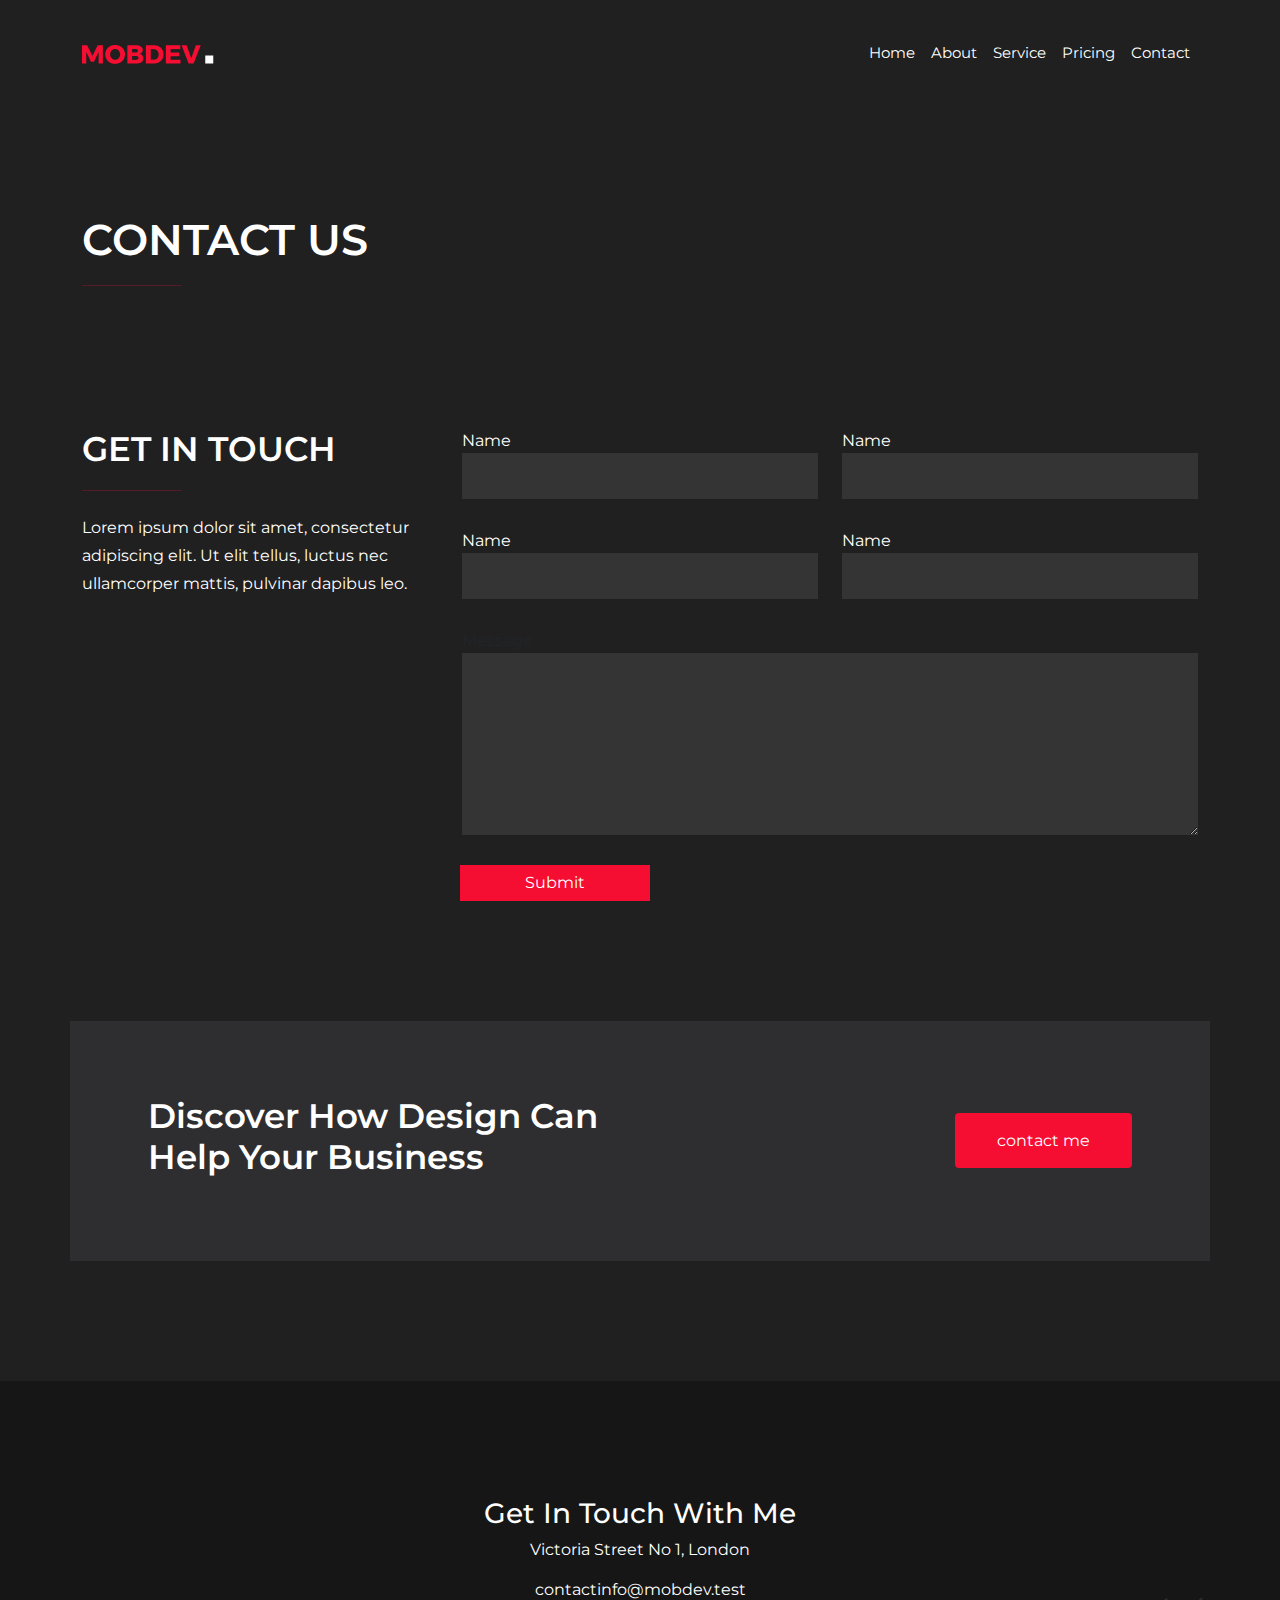
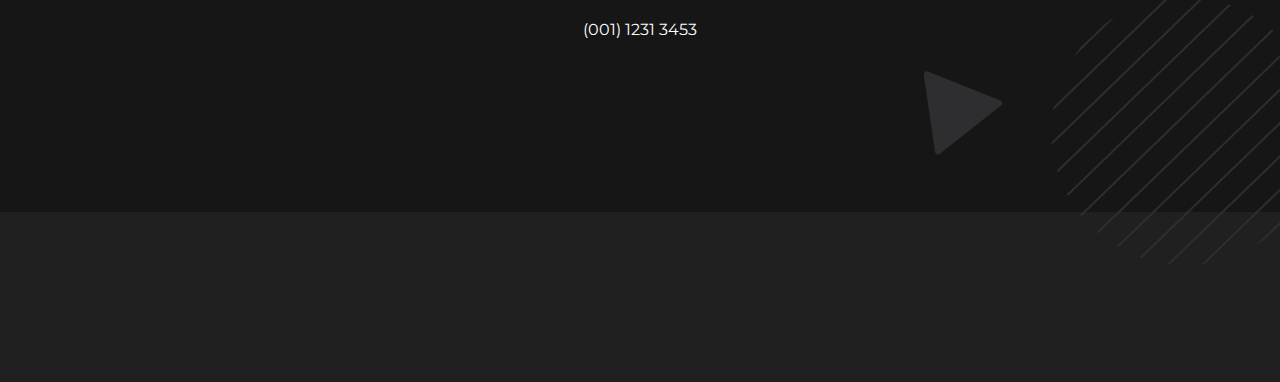
<file: contact.html>
<!DOCTYPE html>
<html lang="en">
<head>
    <meta charset="UTF-8">
    <meta name="viewport" content="width=device-width, initial-scale=1.0">
    <title>Document</title>
    
    <link rel="stylesheet" href="https://cdnjs.cloudflare.com/ajax/libs/font-awesome/6.4.2/css/all.min.css" integrity="sha512-z3gLpd7yknf1YoNbCzqRKc4qyor8gaKU1qmn+CShxbuBusANI9QpRohGBreCFkKxLhei6S9CQXFEbbKuqLg0DA==" crossorigin="anonymous" referrerpolicy="no-referrer" />
    <link rel="preconnect" href="https://fonts.googleapis.com">
    <link rel="preconnect" href="https://fonts.gstatic.com" crossorigin>
    <link href="https://fonts.googleapis.com/css2?family=Montserrat:wght@100;200;300;400;500;600;700;800;900&display=swap" rel="stylesheet">
    <link rel="stylesheet" href="./css/bootstrap.min.css">
    <link rel="stylesheet" href="./css/style.css">
</head>
<body>
    
    <!--start header section-->
    <header class="header">
        <nav class="navbar navbar-expand-lg">
            <div class="container">
                <a href="index.html">
                    <img src="./img/logo.png">
                </a>
                <div class="">
                    <ul class="navbar-nav header_nav">
                        <li class="nav-item">
                            <a class="nav-link" href="index.html">Home</a>
                        </li>
                        <li class="nav">
                            <a class="nav-link" href="about.html">About</a>
                        </li>
                        <li class="nav">
                            <a class="nav-link"href="service.html">Service</a>
                        </li>
                        <li class="nav">
                            <a class="nav-link"href="Pricing.html">Pricing</a>
                        </li>
                        <li class="nav">
                            <a class="nav-link"href="contact.html">Contact</a>
                        </li>
                    </ul>
                </div>
            </div>
        </nav>
    </header>
    <!--end header section-->


    <section class="page_title">
        <div class="container">
            <div class="row">
                <div class="col-xl-12">
                    <div class="page_title_heading">
                        <h2>CONTACT US</h2>
                        <hr>

                    </div>
                </div>
            </div>

        </div>
    </section>



    <div class="contact">
        <div class="container">
            <div class="row">
                <div class="col-xl-4">
                    <div class="contact_touch">
                        <h2>GET IN TOUCH</h2>
                        <hr>
                        <p>
                            Lorem ipsum dolor sit amet, consectetur adipiscing elit. Ut elit tellus, luctus nec ullamcorper mattis, pulvinar dapibus leo.                           
                        </p>
                    </div>
                </div>

                <div class="col-xl-8">
                    <div class="row">
                        <div class="col-xl-6">
                            <div class="contact_form">
                                <label>Name</label>
                                <input type="text" class="form-control">
                            </div>
                        </div>
                        <div class="col-xl-6">
                            <div class="contact_form">
                                <label>Name</label>
                                <input type="text" class="form-control">
                            </div>
                        </div>
                        <div class="col-xl-6">
                            <div class="contact_form">
                                <label>Name</label>
                                <input type="text" class="form-control">
                            </div>
                        </div>
                        <div class="col-xl-6">
                            <div class="contact_form">
                                <label>Name</label>
                                <input type="text" class="form-control">
                            </div>
                        </div>
                        <div class="col-xl-12">
                            <label>Message</label>
                            <textarea class="form-control custom_textarea"></textarea>
                        </div>
                        <input type="submit" class="btn btn-primary col-xl-3 form_btn">
                    </div>
                </div>
            </div>
        </div>
    </div>








   <!--start disco section-->

   <section class="disco">
    <div class="container disco_container">
        <div class="row align-items-center">
            <div class="col-xl-6">
                <div class="disco_content">
                    <h3>Discover How Design Can Help Your Business</h3>
                </div>
            </div>
            <div class="col-xl-6">
                <div class="disco_btn">
                    <a href="#">contact me</a>
                </div>
            </div>
        </div>
    </div>
</section>


<!--end disco section-->


<footer class="footer">
    <div class="container">
        <div class="col-xl-12">
            <div class="footer_content">
                <h3>Get In Touch With Me</h3>
                <p>Victoria Street No 1, London</p>
                <p>contactinfo@mobdev.test</p>
                <p>(001) 1231 3453</p>
                <a href="#"><i class="fa-brands fa-facebook"></i></a>
                <a href="#"><i class="fa-brands fa-dribbble"></i></a>
                <a href="#"><i class="fa-brands fa-twitter"></i></a>
                <a href="#"><i class="fa-brands fa-linkedin-in"></i></a>
            </div>
        </div>
    </div>
    <img class="footer_img" src="./img/footer img 1.png">
</footer>






    <script src="./js/bootstrap.bundle.min.js"></script>
</body>
</html>
</file>
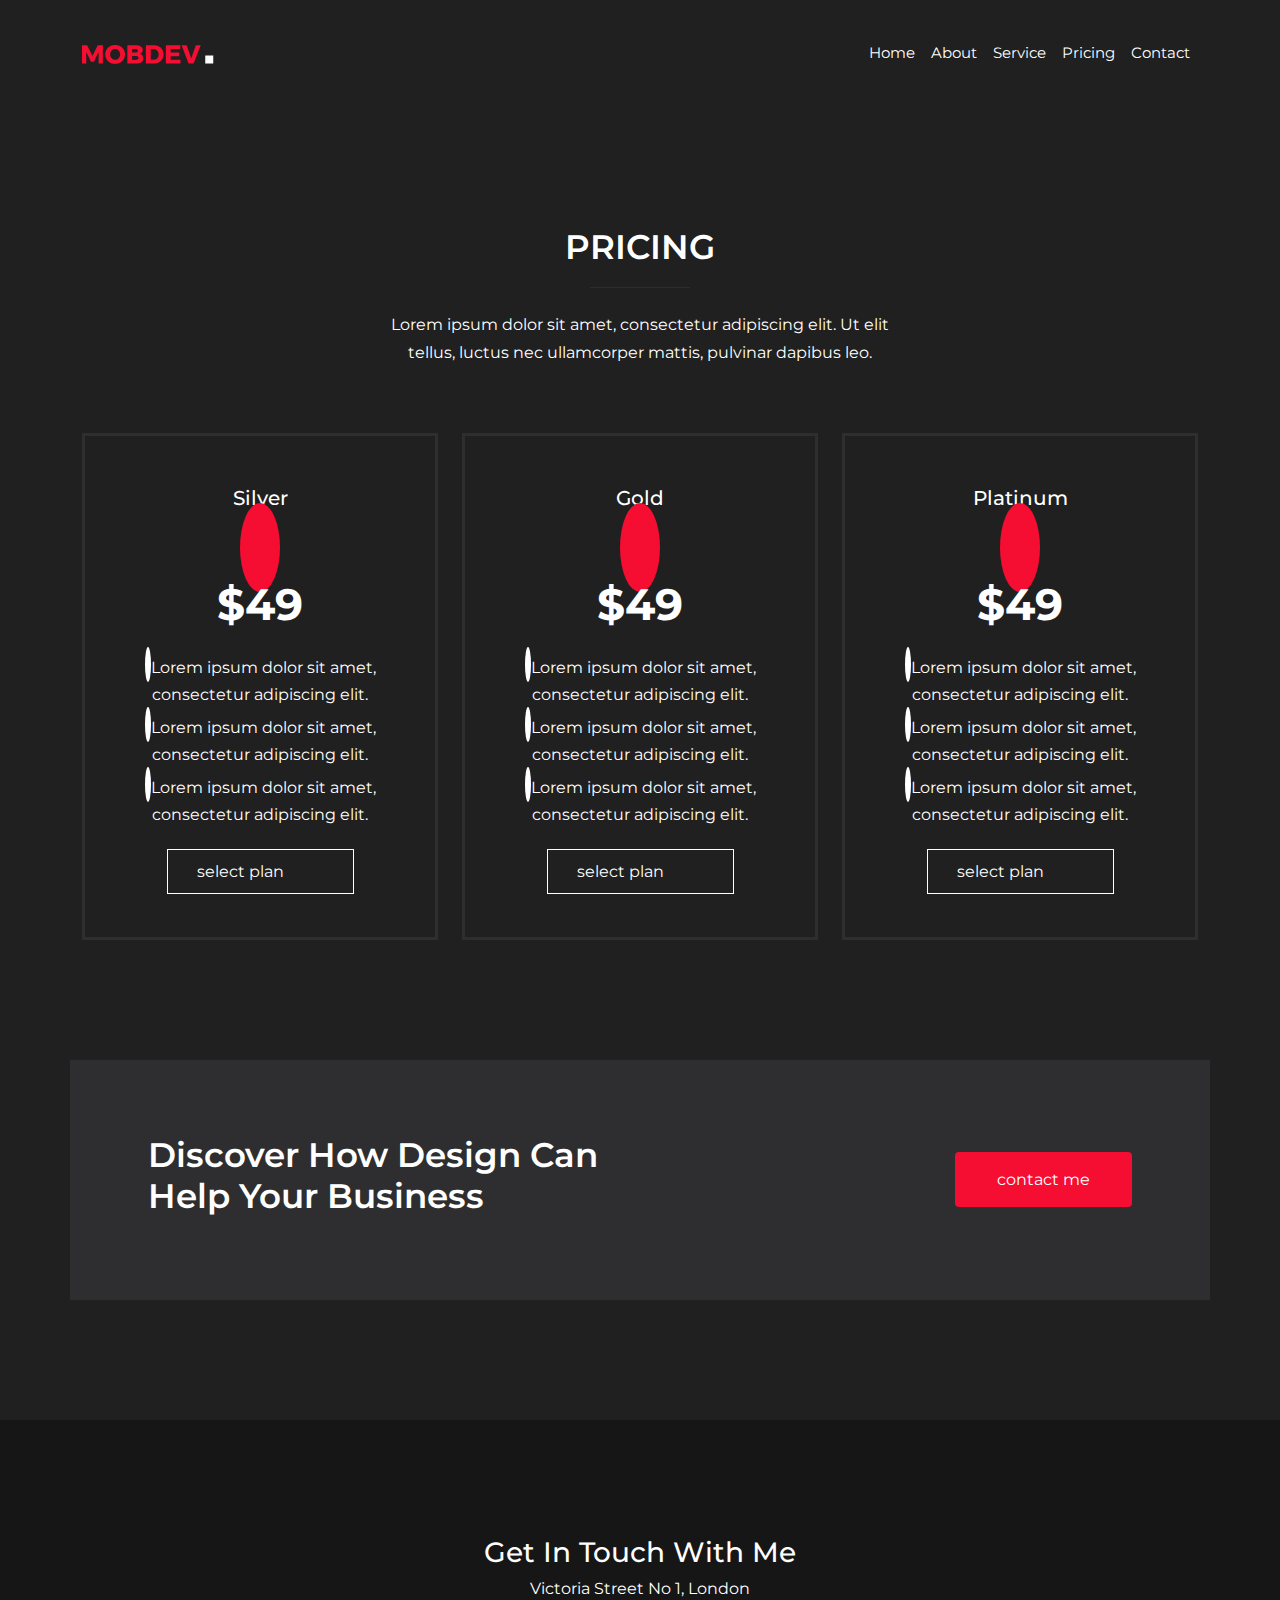
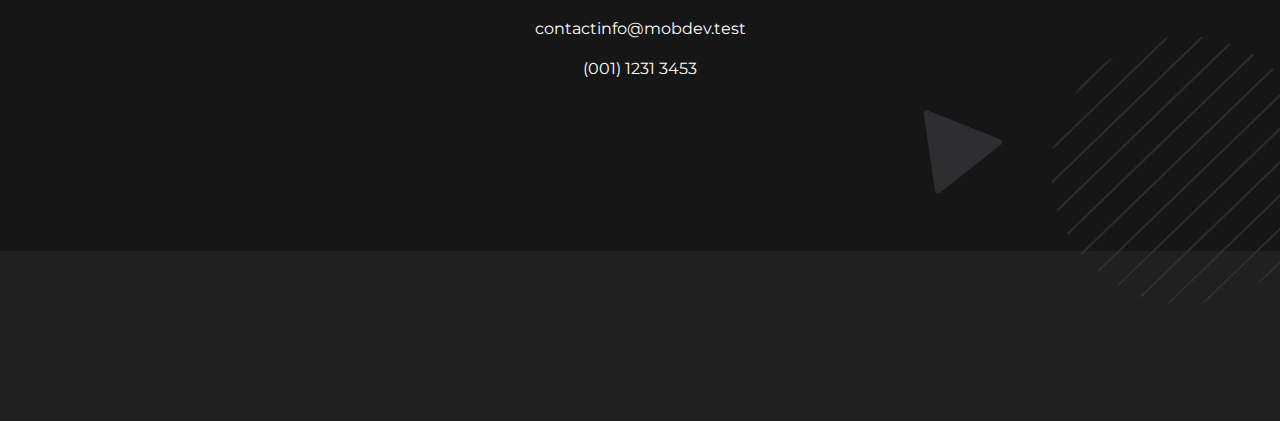
<file: pricing.html>
<!DOCTYPE html>
<html lang="en">
<head>
    <meta charset="UTF-8">
    <meta name="viewport" content="width=device-width, initial-scale=1.0">
    <title>Document</title>
    
    <link rel="stylesheet" href="https://cdnjs.cloudflare.com/ajax/libs/font-awesome/6.4.2/css/all.min.css" integrity="sha512-z3gLpd7yknf1YoNbCzqRKc4qyor8gaKU1qmn+CShxbuBusANI9QpRohGBreCFkKxLhei6S9CQXFEbbKuqLg0DA==" crossorigin="anonymous" referrerpolicy="no-referrer" />
    <link rel="preconnect" href="https://fonts.googleapis.com">
    <link rel="preconnect" href="https://fonts.gstatic.com" crossorigin>
    <link href="https://fonts.googleapis.com/css2?family=Montserrat:wght@100;200;300;400;500;600;700;800;900&display=swap" rel="stylesheet">
    <link rel="stylesheet" href="./css/bootstrap.min.css">
    <link rel="stylesheet" href="./css/style.css">
</head>
<body>
    
    <!--start header section-->
    <header class="header">
        <nav class="navbar navbar-expand-lg">
            <div class="container">
                <a href="index.html">
                    <img src="./img/logo.png">
                </a>
                <div class="">
                    <ul class="navbar-nav header_nav">
                        <li class="nav-item">
                            <a class="nav-link" href="index.html">Home</a>
                        </li>
                        <li class="nav">
                            <a class="nav-link" href="about.html">About</a>
                        </li>
                        <li class="nav">
                            <a class="nav-link"href="service.html">Service</a>
                        </li>
                        <li class="nav">
                            <a class="nav-link"href="Pricing.html">Pricing</a>
                        </li>
                        <li class="nav">
                            <a class="nav-link"href="contact.html">Contact</a>
                        </li>
                    </ul>
                </div>
            </div>
        </nav>
    </header>
    <!--end header section-->


        <!--start pricing section-->

        <section class="pricing">
            <div class="container">
                <div class="row">
                    <div class="col-xl-6 offset-xl-3">
                        <div class="pricing_heading">
                            <h2>PRICING</h2>
                            <hr>
                            <p>Lorem ipsum dolor sit amet, consectetur adipiscing elit. Ut elit tellus, luctus nec ullamcorper mattis, pulvinar dapibus leo.</p>
                        </div>
                    </div>
                    
                </div>
                <div class="row pricing_item_row">
                    <div class="col-xl-4">
                        <div class="pricing_item">
                            <h4>Silver</h4>
                            <i class="fa-solid fa-dice-d6"></i>
                            <h3>$49</h3>
                            <ul class="navbar">
                                <li>
                                    <i class="fa-solid fa-check"></i>
                                    <span>Lorem ipsum dolor sit amet, consectetur adipiscing elit. </span>
                                </li>
                                <li>
                                    <i class="fa-solid fa-check"></i>
                                    <span>Lorem ipsum dolor sit amet, consectetur adipiscing elit. </span>
                                </li>
                                <li>
                                    <i class="fa-solid fa-check"></i>
                                    <span>Lorem ipsum dolor sit amet, consectetur adipiscing elit. </span>
                                </li>
                            </ul>
                            <a href="#">
                                select plan
                                <i class="fa-solid fa-arrow-right"></i>
                            </a>
                        </div>
                    </div>
                    <div class="col-xl-4">
                        <div class="pricing_item">
                            <h4>Gold</h4>
                            <i class="fa-solid fa-dice-d6"></i>
                            <h3>$49</h3>
                            <ul class="navbar">
                                <li>
                                    <i class="fa-solid fa-check"></i>
                                    <span>Lorem ipsum dolor sit amet, consectetur adipiscing elit. </span>
                                </li>
                                <li>
                                    <i class="fa-solid fa-check"></i>
                                    <span>Lorem ipsum dolor sit amet, consectetur adipiscing elit. </span>
                                </li>
                                <li>
                                    <i class="fa-solid fa-check"></i>
                                    <span>Lorem ipsum dolor sit amet, consectetur adipiscing elit. </span>
                                </li>
                            </ul>
                            <a href="#">
                                select plan
                                <i class="fa-solid fa-arrow-right"></i>
                            </a>
                        </div>
                    </div>
                    <div class="col-xl-4">
                        <div class="pricing_item">
                            <h4>Platinum</h4>
                            <i class="fa-solid fa-dice-d6"></i>
                            <h3>$49</h3>
                            <ul class="navbar">
                                <li>
                                    <i class="fa-solid fa-check"></i>
                                    <span>Lorem ipsum dolor sit amet, consectetur adipiscing elit. </span>
                                </li>
                                <li>
                                    <i class="fa-solid fa-check"></i>
                                    <span>Lorem ipsum dolor sit amet, consectetur adipiscing elit. </span>
                                </li>
                                <li>
                                    <i class="fa-solid fa-check"></i>
                                    <span>Lorem ipsum dolor sit amet, consectetur adipiscing elit. </span>
                                </li>
                            </ul>
                            <a href="#">
                                select plan
                                <i class="fa-solid fa-arrow-right"></i>
                            </a>
                        </div>
                    </div>
                </div>
            </div>
        </section>
    
        <!--end pricing section-->


       <!--start disco section-->

       <section class="disco">
        <div class="container disco_container">
            <div class="row align-items-center">
                <div class="col-xl-6">
                    <div class="disco_content">
                        <h3>Discover How Design Can Help Your Business</h3>
                    </div>
                </div>
                <div class="col-xl-6">
                    <div class="disco_btn">
                        <a href="#">contact me</a>
                    </div>
                </div>
            </div>
        </div>
    </section>


    <!--end disco section-->
    
    <footer class="footer">
        <div class="container">
            <div class="col-xl-12">
                <div class="footer_content">
                    <h3>Get In Touch With Me</h3>
                    <p>Victoria Street No 1, London</p>
                    <p>contactinfo@mobdev.test</p>
                    <p>(001) 1231 3453</p>
                    <a href="#"><i class="fa-brands fa-facebook"></i></a>
                    <a href="#"><i class="fa-brands fa-dribbble"></i></a>
                    <a href="#"><i class="fa-brands fa-twitter"></i></a>
                    <a href="#"><i class="fa-brands fa-linkedin-in"></i></a>
                </div>
            </div>
        </div>
        <img class="footer_img" src="./img/footer img 1.png">
    </footer>






        <script src="./js/bootstrap.bundle.min.js"></script>
</body>
</html>
</file>
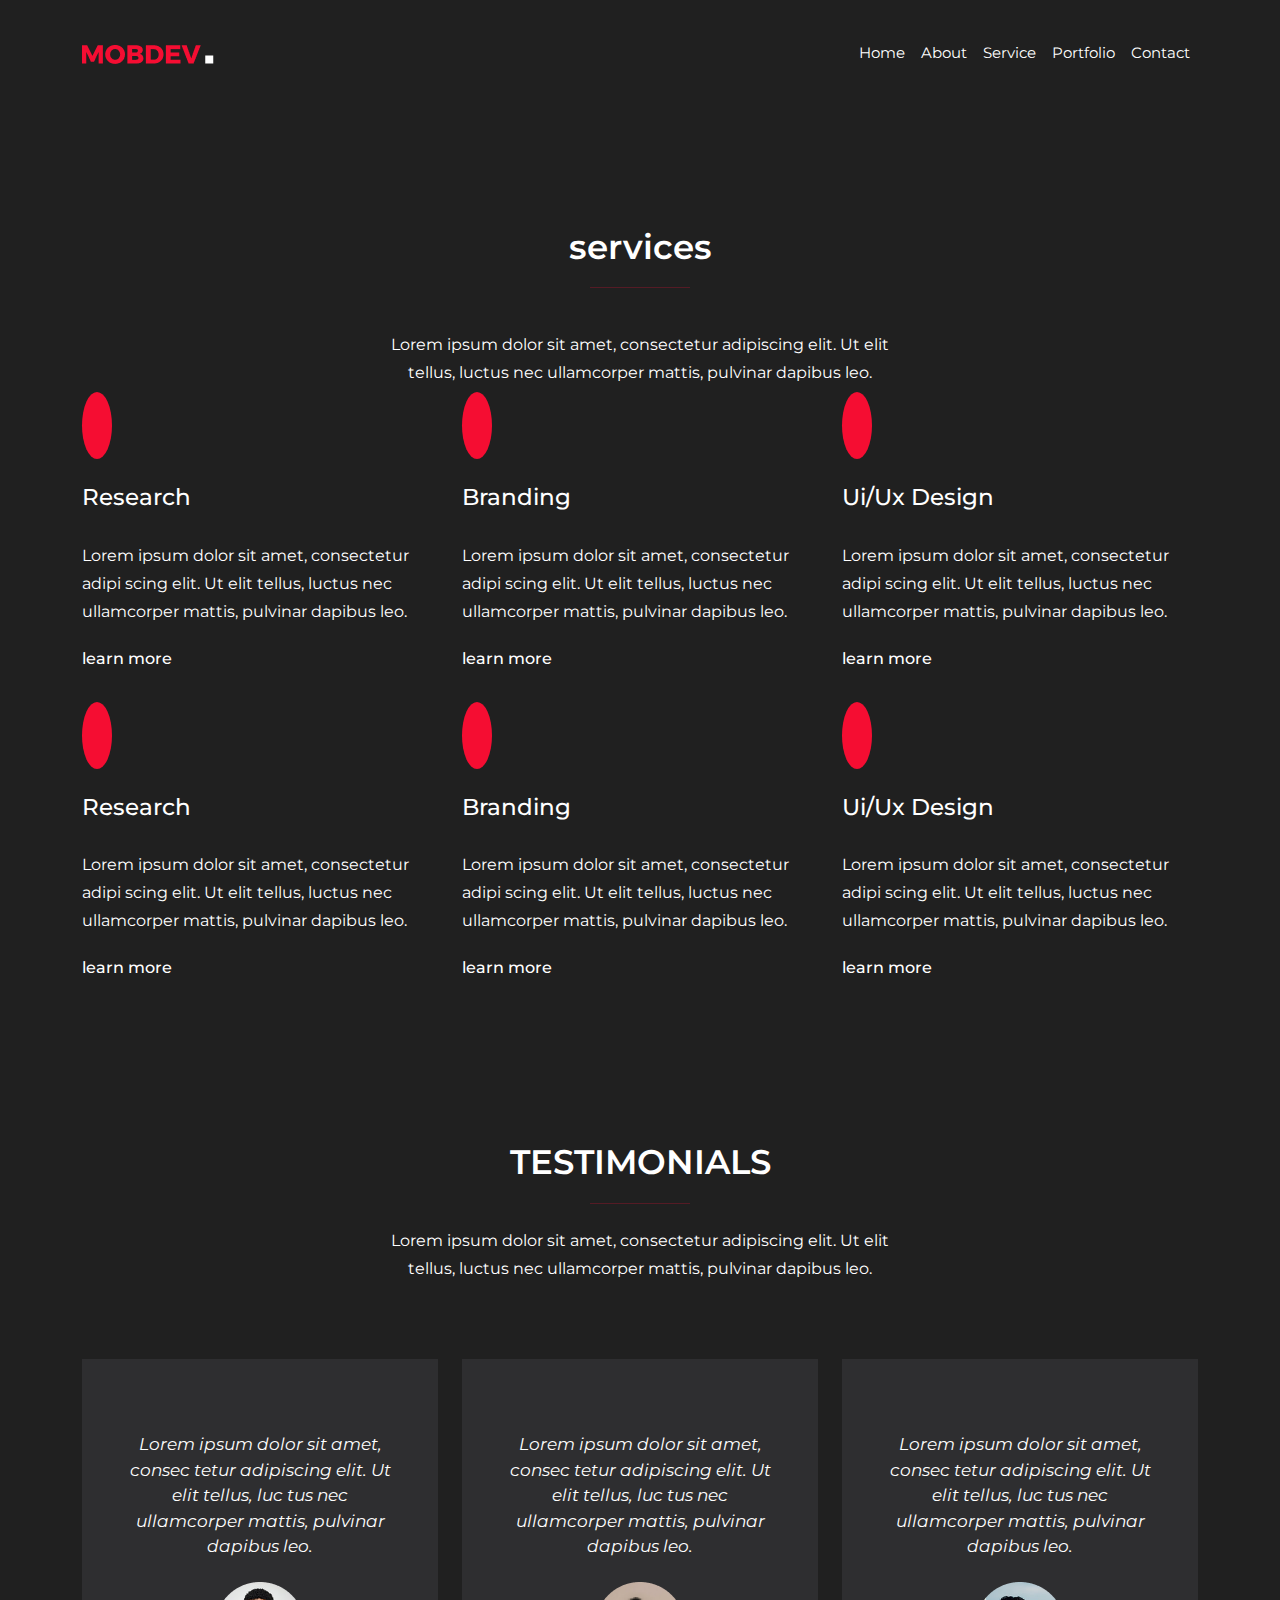
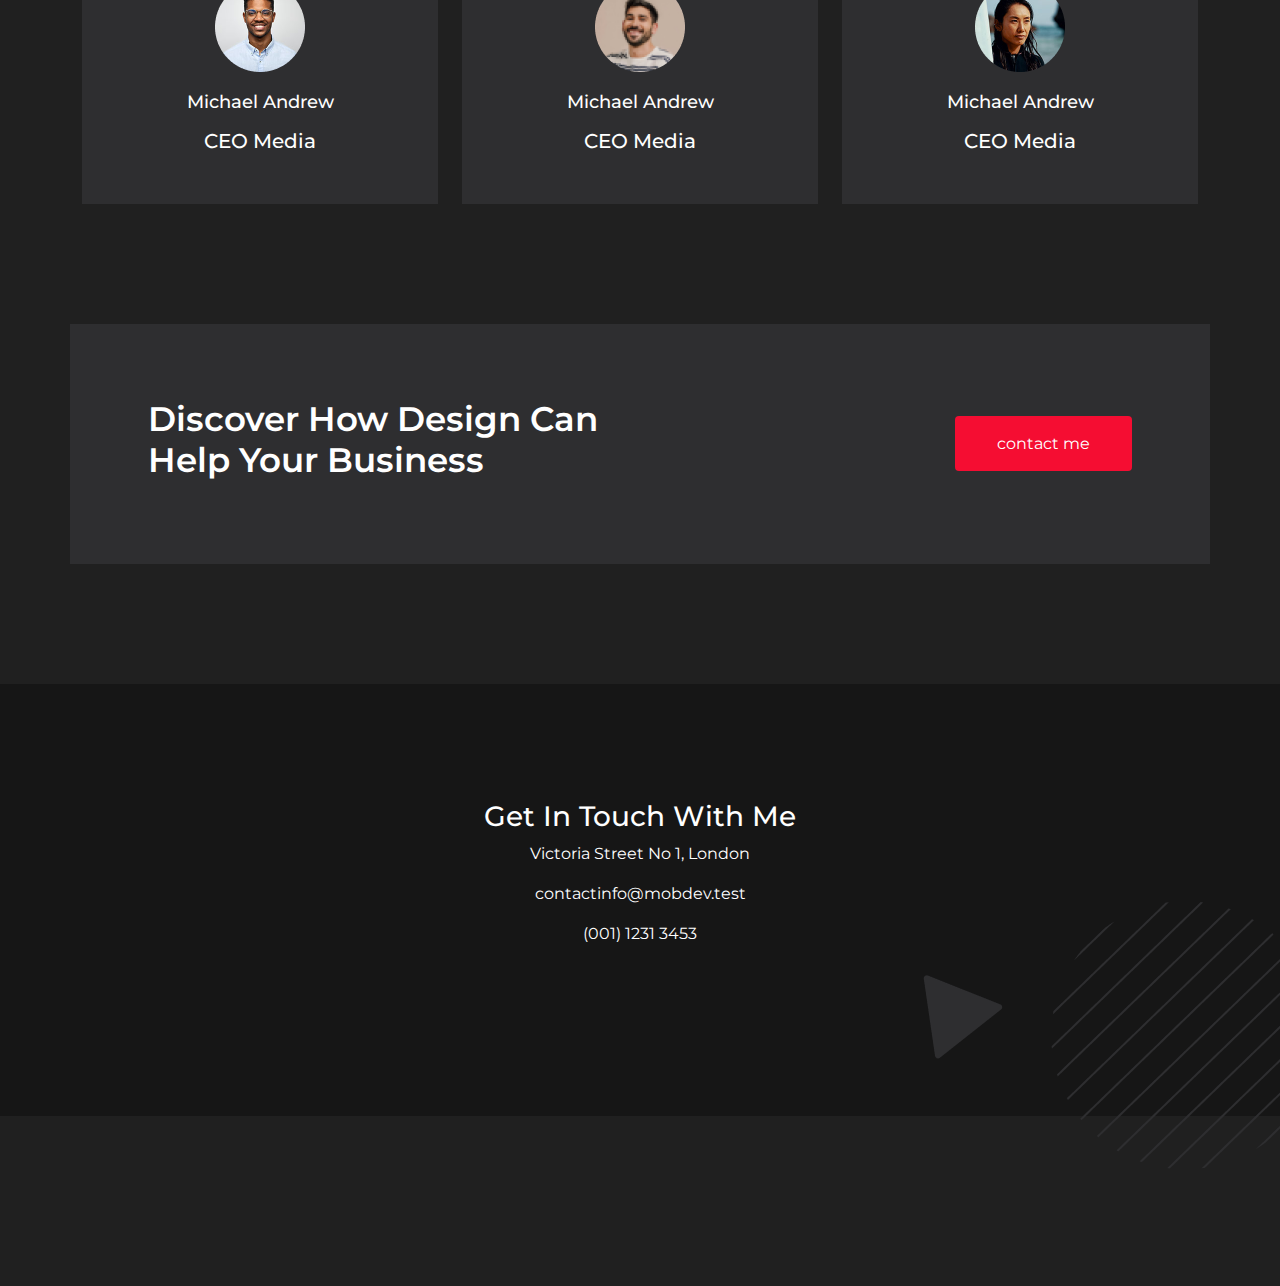
<file: service.html>
<!DOCTYPE html>
<html lang="en">
<head>
    <meta charset="UTF-8">
    <meta name="viewport" content="width=device-width, initial-scale=1.0">
    <title>Document</title>
    
    <link rel="stylesheet" href="https://cdnjs.cloudflare.com/ajax/libs/font-awesome/6.4.2/css/all.min.css" integrity="sha512-z3gLpd7yknf1YoNbCzqRKc4qyor8gaKU1qmn+CShxbuBusANI9QpRohGBreCFkKxLhei6S9CQXFEbbKuqLg0DA==" crossorigin="anonymous" referrerpolicy="no-referrer" />
    <link rel="preconnect" href="https://fonts.googleapis.com">
    <link rel="preconnect" href="https://fonts.gstatic.com" crossorigin>
    <link href="https://fonts.googleapis.com/css2?family=Montserrat:wght@100;200;300;400;500;600;700;800;900&display=swap" rel="stylesheet">
    <link rel="stylesheet" href="./css/bootstrap.min.css">
    <link rel="stylesheet" href="./css/style.css">
</head>
<body>
    
    <!--start header section-->
    <header class="header">
        <nav class="navbar navbar-expand-lg">
            <div class="container">
                <a href="index.html">
                    <img src="./img/logo.png">
                </a>
                <div class="">
                    <ul class="navbar-nav header_nav">
                        <li class="nav-item">
                            <a class="nav-link" href="index.html">Home</a>
                        </li>
                        <li class="nav">
                            <a class="nav-link" href="about.html">About</a>
                        </li>
                        <li class="nav">
                            <a class="nav-link"href="service.html">Service</a>
                        </li>
                        <li class="nav">
                            <a class="nav-link"href="portfolio.html">Portfolio</a>
                        </li>
                        <li class="nav">
                            <a class="nav-link"href="contact.html">Contact</a>
                        </li>
                    </ul>
                </div>
            </div>
        </nav>
    </header>
    <!--end header section-->


    <!--start service section-->

    <section class="service">
        <div class="container">
      <div class="row">
        <div class="col-xl-6 offset-xl-3">
            <div class="service_heading text-center">
                <h2>services</h2>
                <hr class="service_page_hr">
                <p>Lorem ipsum dolor sit amet, consectetur adipiscing elit. Ut elit tellus, luctus nec ullamcorper mattis, pulvinar dapibus leo.</p>
            </div>
        </div>
      </div>       
            <div class="row">

                            <div class="col-xl-4">
                                <div class="service_item">
                                    <i class="fa-solid fa-magnifying-glass"></i>
                                    <h3>Research</h3>
                                    <p>Lorem ipsum dolor sit amet, consectetur adipi scing elit. Ut elit tellus, luctus nec ullamcorper mattis, pulvinar dapibus leo.</p>
                                    <a href="#">
                                        learn more
                                        <i class="fa-solid fa-arrow-right"></i>
                                    </a>
                                </div>
                            </div>

                            <div class="col-xl-4">
                                <div class="service_item">
                                    <i class="fa-regular fa-image"></i>
                                    <h3>Branding</h3>
                                    <p>Lorem ipsum dolor sit amet, consectetur adipi scing elit. Ut elit tellus, luctus nec ullamcorper mattis, pulvinar dapibus leo.</p>
                                    <a href="#">
                                        learn more
                                        <i class="fa-solid fa-arrow-right"></i>
                                    </a>
                                </div> 
                            </div>

                            <div class="col-xl-4">
                                <div class="service_item">
                                    <i class="fa-regular fa-eye"></i>
                                    <h3>Ui/Ux Design</h3>
                                    <p>Lorem ipsum dolor sit amet, consectetur adipi scing elit. Ut elit tellus, luctus nec ullamcorper mattis, pulvinar dapibus leo.</p>
                                    <a href="#">
                                        learn more
                                        <i class="fa-solid fa-arrow-right"></i>
                                    </a>
                                </div>
                            </div>
                            
                            <div class="col-xl-4">
                                <div class="service_item">
                                    <i class="fa-solid fa-magnifying-glass"></i>
                                    <h3>Research</h3>
                                    <p>Lorem ipsum dolor sit amet, consectetur adipi scing elit. Ut elit tellus, luctus nec ullamcorper mattis, pulvinar dapibus leo.</p>
                                    <a href="#">
                                        learn more
                                        <i class="fa-solid fa-arrow-right"></i>
                                    </a>
                                </div>
                            </div>

                            <div class="col-xl-4">
                                <div class="service_item">
                                    <i class="fa-regular fa-image"></i>
                                    <h3>Branding</h3>
                                    <p>Lorem ipsum dolor sit amet, consectetur adipi scing elit. Ut elit tellus, luctus nec ullamcorper mattis, pulvinar dapibus leo.</p>
                                    <a href="#">
                                        learn more
                                        <i class="fa-solid fa-arrow-right"></i>
                                    </a>
                                </div> 
                            </div>

                            <div class="col-xl-4">
                                <div class="service_item">
                                    <i class="fa-regular fa-eye"></i>
                                    <h3>Ui/Ux Design</h3>
                                    <p>Lorem ipsum dolor sit amet, consectetur adipi scing elit. Ut elit tellus, luctus nec ullamcorper mattis, pulvinar dapibus leo.</p>
                                    <a href="#">
                                        learn more
                                        <i class="fa-solid fa-arrow-right"></i>
                                    </a>
                                </div>
                            </div>

                        </div>
                    </div>            

    </section>
    <!--end service section-->


    <!--start testimonial section-->

    <section class="testimonial">
        <div class="container">
            <div class="row">
                <div class="col-xl-6 offset-xl-3">
                    <div class="testimonial_heading">
                        <h2>TESTIMONIALS</h2>
                        <hr>
                        <p>Lorem ipsum dolor sit amet, consectetur adipiscing elit. Ut elit tellus, luctus nec ullamcorper mattis, pulvinar dapibus leo.</p>
                    </div>
                </div>
            </div>
            <div class="row testimonial_item_row">
                <div class="col-xl-4">
                    <div class="testimonial_item">
                        <i class="fa-solid fa-quote-left"></i>
                        <p>Lorem ipsum dolor sit amet, consec tetur adipiscing elit. Ut elit tellus, luc tus nec ullamcorper mattis, pulvinar dapibus leo.</p>
                        <img src="./img/testimonial1.png">
                        <h4>Michael Andrew</h4>
                        <h5>CEO Media</h5>
                    </div>
                </div>
                <div class="col-xl-4">
                    <div class="testimonial_item">
                        <i class="fa-solid fa-quote-left"></i>
                        <p>Lorem ipsum dolor sit amet, consec tetur adipiscing elit. Ut elit tellus, luc tus nec ullamcorper mattis, pulvinar dapibus leo.</p>
                        <img src="./img/testimonial2.png">
                        <h4>Michael Andrew</h4>
                        <h5>CEO Media</h5>
                    </div>
                </div>
                <div class="col-xl-4">
                    <div class="testimonial_item">
                        <i class="fa-solid fa-quote-left"></i>
                        <p>Lorem ipsum dolor sit amet, consec tetur adipiscing elit. Ut elit tellus, luc tus nec ullamcorper mattis, pulvinar dapibus leo.</p>
                        <img src="./img/testimonial3.png">
                        <h4>Michael Andrew</h4>
                        <h5>CEO Media</h5>
                    </div>
                </div>
            </div>
        </div>
    </section>



    <!--end testimonial section-->
    
    <!--start disco section-->

    <section class="disco">
        <div class="container disco_container">
            <div class="row align-items-center">
                <div class="col-xl-6">
                    <div class="disco_content">
                        <h3>Discover How Design Can Help Your Business</h3>
                    </div>
                </div>
                <div class="col-xl-6">
                    <div class="disco_btn">
                        <a href="#">contact me</a>
                    </div>
                </div>
            </div>
        </div>
    </section>


    <!--end disco section-->
    
    <footer class="footer">
        <div class="container">
            <div class="col-xl-12">
                <div class="footer_content">
                    <h3>Get In Touch With Me</h3>
                    <p>Victoria Street No 1, London</p>
                    <p>contactinfo@mobdev.test</p>
                    <p>(001) 1231 3453</p>
                    <a href="#"><i class="fa-brands fa-facebook"></i></a>
                    <a href="#"><i class="fa-brands fa-dribbble"></i></a>
                    <a href="#"><i class="fa-brands fa-twitter"></i></a>
                    <a href="#"><i class="fa-brands fa-linkedin-in"></i></a>
                </div>
            </div>
        </div>
        <img class="footer_img" src="./img/footer img 1.png">
    </footer>






        <script src="./js/bootstrap.bundle.min.js"></script>
</body>
</html>
</file>
<file: css/style.css>
body{
    font-family: 'Montserrat', sans-serif;
    background-color: #202020;
}

.header{
    /* background-color: #202020; */
    padding: 26px 0px;
}


.header_nav li a{
    color: #ffffff;
    font-size: 15px;
    font-weight: 400;
}


.header_nav li a:hover{
    color: #F50D32;
}


.banner{
    padding-top: 50px;
    position: relative;
}

.banner_pattern{
    position: absolute;
    left: -20px;
    top: 80px;
}
.banner_content{
    padding-right: 110px;
}
.banner_content h4{
    color: #F50D32;
    font-size: 20px;
    font-weight: 500;

}


.banner_content h1{
    color: #ffffff;
    font-size: 44px;
    font-weight: 700; 
    margin-top: 20px;
    animation-name: banner_heading;
    animation-duration: 5s;
    animation-iteration-count: infinite;
}


@keyframes  banner_heading{
    from{font-size: 0px;}
    to{font-size: 44px;}

}

.ban_img{
    animation-name: banner_img;
    animation-duration: 5s;
    animation-iteration-count: infinite;  
}


@keyframes  banner_img{
    from{ box-shadow: 0pxpx 0pxpx 0px #0c0cfd;}
    to{ box-shadow: -25px 25px 0px #F50D32;}


}

.banner_content p{
    color: #ffffff;
    font-size: 18px;
    font-weight: 400; 
    margin-top: 30px;
    margin-bottom: 58px;
    line-height: 28px;
}

.banner_content a{
    padding: 18px 42px;
    background-color: #F50D32;
    text-decoration: none;
    font-size: 16px;
    font-weight: 400;
    border-radius: 4px;
    color: #ffffff;
}




.banner_img img{
    box-shadow: -25px 25px 0px #2E2E30;
}




.banner_img{
    position: relative;
}

.ball{
    position: absolute;
    right: -20px;
    z-index: -1;
    top: -20px;
}





.service{
    margin-top: 120px;
    position: relative;
}

.service_circle{
    position: absolute;
    bottom: 0px;
    left: 0px;
}

.service_heading h2{
    font-size: 34px;
    font-weight: 600;
    color: #ffffff;
    margin-bottom: 20px;
}


.service_heading hr{
    color: #F50D32;
    width: 100px;
    height: 4px;
}

.service_heading p{
    color: #ffffff;
    font-size: 16px;
    font-weight: 400;
    line-height: 28px;
    margin-top: 40px;
}

.service_item i{
    font-size: 30px;
    padding: 15px;
    background-color: #F50D32;
    border-radius: 50%;
    color: #ffffff;

}

.service_item  h3{
    margin-top: 36px;
    font-size: 23px;
    color: #ffffff;
    font-weight: 500;
}



.service_item p{
    font-size: 16px;
    color: #ffffff;
    font-weight: 400;
    line-height: 28px;
    margin-top: 30px;
}



.service_item a{
   color: #ffffff;
   font-weight: 500;
   line-height: 28px;
   text-decoration: none;
   font-size: 16px;
}



.service_item a i{
    background-color: transparent;
    font-size: 24px;
}


.service_item{
   margin-bottom: 40px;
}

.skill{
    margin-top: 120px;
}

.skill_heading{
    text-align: center;
}


.skill_heading h2{
    font-size: 34px;
    font-weight: 600;
    color: #ffffff;
}


.skill_underline{
    width: 100px;
    height: 4px;
    background-color: #F50D32;
    margin: 0px auto;
    margin-top: 30px;
    margin-bottom: 30px;
}

.skill_heading p{
    color: #ffffff;
    font-size: 16px;
    font-weight: 400;
}


.skill_box{
    margin-top: 70px;

}


.skill_item{
    padding: 40px;
    border: 3px solid #2e2e30;

}

.skill_item h4{
    font-size: 16px;
    color: #F50D32;
}

.skill_item h3{
    color: #ffffff;
    font-size: 22px;
    font-weight: 500;
}

.skill_item P{
    color: #ffffff;
    font-size: 16px;
    font-weight: 400;
    line-height: 28px;
}

.pro_bar{
    border-radius: 0px;
}
.custom_bar{
    background-color: #F50D32;
}


.skill_progress{
    margin-top: 70px;

}


.progress_item{
    margin-top: 30px;
}


.progress_item h3{
    color: #ffffff;
}


.pricing{
    margin-top: 120px;
}


.pricing_heading{
    text-align: center;
}


.pricing_heading h2{
    font-size: 34px;
    font-weight: 600;
    color: #ffffff;
}


.pricing_heading hr{
    width: 100px;
    height: 4px;
    color: #F50D32;
    margin: 0px auto;
    margin-top: 20px;
    margin-bottom: 20px;
}


.pricing_heading p{
    color: #ffffff;
    font-size: 16px;
    font-weight: 400;
    line-height: 28px;
}

.pricing_item_row{
    margin-top: 50px;
}



.pricing_item{
    border: 3px solid #2E2E30;
    padding: 50px 45px;
    text-align: center;
}


.pricing_item h4{
    font-size: 20px;
    font-weight: 500;
    color: #ffffff;
}

.pricing_item i{
    font-size: 40px;
    padding: 20px;
    background-color: #F50D32;
    color: #ffffff;
    border-radius: 50%;
    margin-top: 25px;
    margin-bottom: 25px;
}
.pricing_item ul li{
    list-style: none;
    color: #ffffff;
}

.pricing_item ul li i{
    padding: 3px;
    background-color: #ffffff;
    font-size: 24px;
    color: #202020;
}


.pricing_item a{
    padding: 12px 29px;
    border: 1px solid #ffffff;
    font-size: 16px;
    font-weight: 400;
    text-decoration: none;
    color: #ffffff;
}


.pricing_item a i{
    background-color: transparent;
    font-size: 24px;
}

.pricing_item h3{
    color: #ffffff;
    font-weight: 700;
    font-size: 44px;
}

.work{
    margin-top: 120px;
}

.work_heading{
    text-align: center;
}


.work_heading h2{
    font-size: 34px;
    font-weight: 600;
    color: #ffffff;
}


.work_heading hr{
    width: 100px;
    height: 4px;
    color: #F50D32;
    margin: 0px auto;
    margin-top: 20px;
    margin-bottom: 20px;
}


.work_heading p{
    color: #ffffff;
    font-size: 16px;
    font-weight: 400;
    line-height: 28px;
}



.work_item_row{
    margin-top: 60px;
    margin-left: 70px;
    margin-right: 70px;
}



.work_item h3{
    font-size: 30px;
    font-weight: 500;
    color: #ffffff;
    line-height: 44px;
}

.work_item p{
    font-size: 16px;
    font-weight: 400;
    color: #ffffff;
    line-height: 28px;
}


.work_item a{
    font-size: 16px;
    font-weight: 400;
    color: #F50D32;
   text-decoration: none;
}



.work_item_last{
    padding-left: 20px;
}



.testimonial{
    margin-top: 120px;
}



.testimonial_heading{
    text-align: center;
}


.testimonial_heading h2{
    font-size: 34px;
    font-weight: 600;
    color: #ffffff;
}


.testimonial_heading hr{
    width: 100px;
    height: 4px;
    color: #F50D32;
    margin: 0px auto;
    margin-top: 20px;
    margin-bottom: 20px;
}


.testimonial_heading p{
    color: #ffffff;
    font-size: 16px;
    font-weight: 400;
    line-height: 28px;
}



.testimonial_item_row{
    margin-top: 60px;
}


.testimonial_item{
    padding: 43px 38px;
    background-color: #2E2E30;
    text-align: center;
}

.testimonial_item i{
    font-size: 60px;
    color: #F50D32;
}

.testimonial_item p{
    color: #ffffff;
    font-size: 17px;
    margin-top: 30px;
    margin-bottom: 22px;
    font-style: italic;
}


.testimonial_item h4{
    color: #ffffff;
    font-size: 18px;
    font-weight: 500;
    margin-top: 20px;
    margin-bottom: 16px;
}


.testimonial_item h5{
    color: #ffffff;
}


.disco{
    margin-top: 120px;
}

.disco_container{
    background-color: #2E2E30;
    padding: 75px 78px;

}

.disco_content h3{
    color: #ffffff;
    font-size: 34px;
    font-weight: 600;
}

.disco_btn{
    text-align: right;
}


.disco_btn a{
    background-color: #F50D32;
    color: #ffffff;
    padding: 18px 42px;
    font-size: 16px;
    border-radius: 4px;
    text-decoration: none;
}



.footer{
    margin-top: 120px;
    background-color: #161616;
    padding-top: 116px;
    padding-bottom: 154px;
    position: relative;
}



.footer_content{
    text-align: center;
    color: #ffffff
}


.footer_img{
    position: absolute;
    bottom: -170px;
    right: 0px;
}

/* about page css */

.about_ball{
    left: -20px;
    top:-30px;

}


.about_banner_img img{
    box-shadow: 25px 25px 0px #2E2E30;

}




.about_banner_content{
    padding-right: 0px;
    padding-left: 110px;
}



.counter{
    margin-top: 120px;
}


.counter_heading{
    text-align: center;
}


.counter_heading h2{
    font-size: 34px;
    font-weight: 600;
    color: #ffffff;
}


.counter_heading hr{
    width: 100px;
    height: 4px;
    color: #F50D32;
    margin: 0px auto;
    margin-top: 20px;
    margin-bottom: 20px;
}


.counter_heading p{
    color: #ffffff;
    font-size: 16px;
    font-weight: 400;
    line-height: 28px;
}

.counter_item_row{
    margin-top: 80px;
}


.counter_item{
    text-align: center;
}

.counter_item h3{
    color: #ffffff;
    font-size: 60px;
    font-weight: bold;
}

.counter_item h4{
    color: #F50D32;
    font-size: 16px;
    font-weight: 400;
    text-transform: uppercase;
}

.service_page_hr{
    margin: 0px auto;
}

.page_title{
    margin-top: 107px;
}


.page_title_heading h2{
    font-size: 43px;
    font-weight: 600;
    color: #ffffff;
}


.page_title_heading hr{
    width: 100px;
    height: 4px;
    color: #F50D32;
    margin-top: 20px;
    margin-bottom: 20px;
}



.contact{
    margin-top: 120px;
}


.contact_touch h2{
    font-size: 34px;
    font-weight: 600;
    color: #ffffff;
}


.contact_touch hr{
    width: 100px;
    height: 4px;
    color: #F50D32;
    margin-top: 20px;
    margin-bottom: 20px;
}


.contact_touch p{
    color: #ffffff;
    font-size: 16px;
    font-weight: 400;
    line-height: 28px;
}


.contact_form label{
    color: #ffffff;
    font-size: 16px;
}


.contact_form input{
    height: 46px;
    border-radius: 0px;
    background-color: #343434;
    border: none;
    margin-bottom: 30px;
}



.custom_textarea{
    height: 182px;
    background-color: #343434;
    border: none;
    border-radius: 0px;
}


.form_btn{
    background-color: #F50D32;
    margin-top: 30px;
    margin-left: 10px;
    border-radius: 0px;
    border: 0px;

}
</file>
